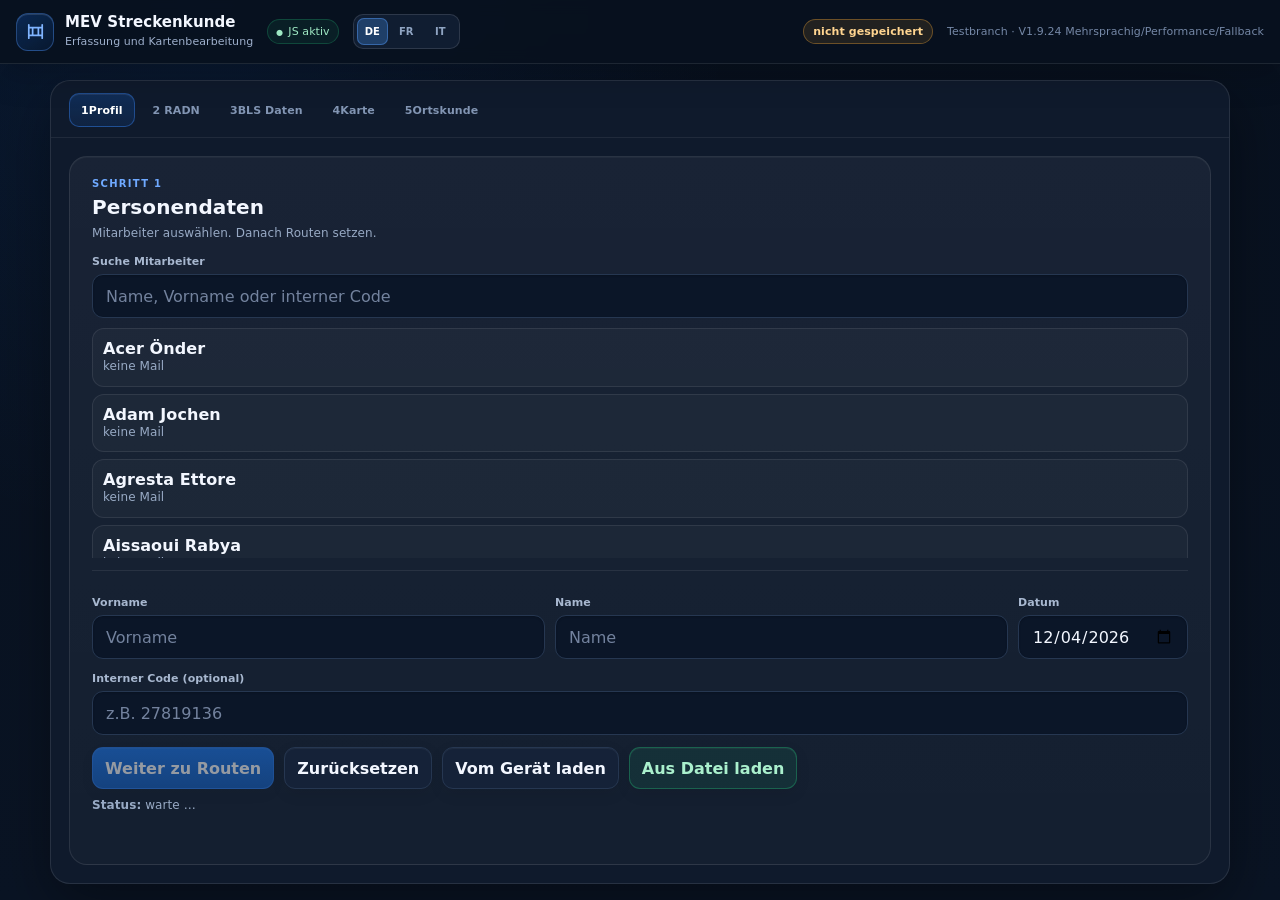
<file: index.html>
<!doctype html>
<html lang="de-CH">
<head>
 <meta charset="utf-8" />
 <meta name="viewport" content="width=device-width, initial-scale=1, viewport-fit=cover, user-scalable=no" />
 <title>MEV Streckenkunde · V1.9.24</title>
 <meta name="apple-mobile-web-app-capable" content="yes" />
 <meta name="apple-mobile-web-app-status-bar-style" content="default" />
 <meta name="theme-color" content="#08111f" />
 <style>
 :root{
 --bg:#0b1220; --panel:#121a2b; --panel2:#0f1730; --text:#e8eefc; --muted:#9fb0d0;
 --blue:#0070ff; --red:#ff2a2a;
 --shadow: 0 10px 30px rgba(0,0,0,.35);
 }
 *{box-sizing:border-box;}
 html,body{height:100%;}
 body{margin:0; font-family: system-ui, -apple-system, Segoe UI, Roboto, Arial, sans-serif; background:var(--bg); color:var(--text); overflow:hidden;}
 .topbar{position:fixed; left:0; right:0; top:0; z-index:30; height:54px; display:flex; align-items:center; gap:10px;
 padding:10px 12px; border-bottom:1px solid rgba(255,255,255,.08); background: rgba(11,18,32,.85); backdrop-filter: blur(8px);
 }
 .brand{font-weight:750;}
 .build{margin-left:auto; font-size:12px; color:var(--muted);}
 .hidden{display:none !important;}
 .filePick{position:fixed; left:-10000px; top:0; width:1px; height:1px; opacity:0;}
 /* Bottom sheet */
 .sheet{position:fixed; left:0; right:0; bottom:0; z-index:20; background:rgba(18,26,43,.96);
 border-top:1px solid rgba(255,255,255,.10); border-radius: 18px 18px 0 0; box-shadow: var(--shadow);
 height: min(74vh, 680px); display:flex; flex-direction:column;
 }
 .grab{width:48px; height:5px; border-radius:999px; background: rgba(255,255,255,.18); margin: 6px auto 0;}
 .sheetHeader{padding:10px 12px 8px; display:flex; align-items:center; gap:10px;}
 .steps{display:flex; gap:8px; flex-wrap:wrap;}
 .step{font-size:12px; padding:6px 10px; border-radius:999px; border:1px solid rgba(255,255,255,.14); color:var(--muted);}
 .step.active{color:var(--text); border-color: rgba(0,112,255,.55); background: rgba(0,112,255,.12);}
 .dirty{margin-left:auto; font-size:12px; color:var(--muted);}
 .sheetBody{padding:10px 12px 12px; overflow:auto; flex:1 1 auto;}
 .card{border:1px solid rgba(255,255,255,.12); background: rgba(255,255,255,.04); border-radius:14px; padding:12px;}
 .hint{font-size:12px; color:var(--muted); line-height:1.35;}
 label{display:block; font-size:12px; color:var(--muted); margin:10px 0 6px;}
 input, select{width:100%; height:40px; border-radius:12px; border:1px solid rgba(255,255,255,.14); background:var(--panel2); color:var(--text); padding:0 12px; outline:none;}
 input::placeholder{color: rgba(159,176,208,.7);} 
 .row3{display:grid; grid-template-columns: minmax(30ch, 45ch) minmax(30ch, 45ch) 140px; gap:10px;}
 @media (max-width: 520px){ .row3{grid-template-columns:1fr;} }
 .btn{height:42px; padding:0 12px; border-radius:12px; border:1px solid rgba(255,255,255,.16); background: rgba(255,255,255,.06);
 color:var(--text); font-weight:700; cursor:pointer;}
 .btn.primary{border-color: rgba(0,112,255,.65); background: rgba(0,112,255,.16);} 
 .btn:disabled{opacity:.55; cursor:not-allowed;}
 .btn.danger{border-color: rgba(255,77,77,.8); background: rgba(255,0,0,.12); color:#ffb3b3;}
 .btn.success{border-color: rgba(0,200,120,.65); background: rgba(0,200,120,.12);} 
 /* NEW: green send button styling */
 .btn.send{border-color: rgba(0,200,120,.65); background: rgba(0,200,120,.16); color:#b6ffd9;}
 .list{display:grid; gap:8px; margin-top:10px;}
 .item{display:flex; gap:10px; padding:10px; border-radius:14px; border:1px solid rgba(255,255,255,.12); background: rgba(255,255,255,.04); cursor:pointer; align-items:flex-start;}
 .no{display:none;width:0;margin:0;padding:0;} 
 .desc{flex:1 1 auto;}
 .badge{font-size:12px; font-weight:900; padding:4px 10px; border-radius:999px; border:1px solid rgba(255,255,255,.14); white-space:nowrap;}
 .badge.k{color: var(--blue); border-color: rgba(0,112,255,.45); background: rgba(0,112,255,.10);} 
 .badge.a{color: var(--red); border-color: rgba(255,42,42,.45); background: rgba(255,42,42,.10);} 
 .badge.n{color: rgba(255,255,255,.65); border-color: rgba(255,255,255,.14); background: rgba(255,255,255,.04);} 
 .segItem{display:flex; gap:10px; align-items:flex-start; padding:10px; border-radius:12px; border:1px solid rgba(255,255,255,.12); background: rgba(255,255,255,.04); margin-top:8px;}
 /* Sticky top row inside scroll area */
 .cardTop{position:sticky; top:0; z-index:6; padding:10px 0 8px;
 background: linear-gradient(to bottom, rgba(18,26,43,.96) 70%, rgba(18,26,43,0));
 }
 .toggleRow{display:flex; gap:10px; flex-wrap:wrap; align-items:center;}
 .toggle{height:38px; padding:0 12px; border-radius:999px; border:1px solid rgba(255,255,255,.16); background: rgba(255,255,255,.06); color:var(--text); font-weight:900; cursor:pointer; font-size:12px;}
 .toggle.active{outline:2px solid rgba(0,112,255,.55);} 
 /* Map */
 .mapWrap{position:fixed; inset:54px 0 0 0; background:#fff;}
 #mapHost{position:absolute; inset:0; overflow:hidden;}
 #mapHost svg{width:100%; height:100%; display:block; touch-action:none;}
 .mapBar{position:fixed; left:10px; right:10px; top:64px; z-index:40; display:flex; gap:10px; flex-wrap:wrap;
 padding:10px; border-radius:14px; border:1px solid rgba(255,255,255,.16); background: rgba(18,26,43,.92); backdrop-filter: blur(8px);
 }
 .pillBtn{height:40px; padding:0 12px; border-radius:999px; border:1px solid rgba(255,255,255,.16); background: rgba(255,255,255,.06);
 color:var(--text); font-weight:900; cursor:pointer; font-size:12px;}
 .pillBtn.active{outline:2px solid rgba(0,112,255,.55);} 
 .toast{position:fixed; left:50%; bottom: calc(min(74vh,680px) + 10px); transform:translateX(-50%);
 background: rgba(18,26,43,.98); border: 1px solid rgba(255,255,255,.16);
 padding: 10px 12px; border-radius: 12px; font-size: 13px; color: var(--text);
 max-width: min(860px, 92vw); display:none; z-index:50;}
 .toast.show{display:block;}
 .item.suggest{outline:2px solid rgba(0, 200, 120, .55);} 
 .badge.sug{color: rgba(0,200,120,.95); border-color: rgba(0,200,120,.55); background: rgba(0,200,120,.12);} 
 .item.ortOn{background: rgba(0,200,120,.10);} 
 .item.noMap{border-style:dashed;} .item.noMap .routeMeta{color:#d5a84b;}
 .groupHead{display:flex; gap:10px; align-items:center; padding:10px; border-radius:12px; border:1px solid rgba(255,255,255,.12); background: rgba(255,255,255,.03);} 
 .groupTitle{font-weight:900;} 
 .groupMeta{font-size:12px; color:var(--muted);} 
 .miniBtn{height:34px; padding:0 10px; border-radius:999px; border:1px solid rgba(255,255,255,.16); background: rgba(255,255,255,.06); color:var(--text); font-weight:900; cursor:pointer; font-size:12px;}
 
  /* RADN Status-Buttons */
  .toggle.status{border-color: rgba(255,255,255,.16);}
  .toggle.status.k{border-color: rgba(0,112,255,.65); background: rgba(0,112,255,.14);}
  .toggle.status.a{border-color: rgba(255,42,42,.55); background: rgba(255,42,42,.10);}
  .toggle.status.u{border-color: rgba(255,255,255,.16); background: rgba(255,255,255,.06);}
 .mapSelect{height:40px; min-width:190px; max-width:min(330px,72vw); border-radius:999px; border:1px solid rgba(255,255,255,.16); background:rgba(15,23,48,.96); color:var(--text); padding:0 34px 0 12px; font-weight:800;}


/* =========================================================
   V1.9.20 · offizieller RADN-Katalog und Mehrfachzuordnung
   Keine Änderung an Datenmodell oder Fachlogik.
   ========================================================= */
:root{
 --bg:#08111f;
 --panel:#101b2d;
 --panel2:#0b1628;
 --panel3:#16243a;
 --text:#f3f7ff;
 --muted:#9eb0cc;
 --line:#263751;
 --lineStrong:#365071;
 --blue:#1677ff;
 --blueSoft:rgba(22,119,255,.14);
 --red:#f04452;
 --redSoft:rgba(240,68,82,.13);
 --green:#22b573;
 --radius:16px;
 --shadow:0 20px 60px rgba(0,0,0,.38);
}
body{
 background:
  radial-gradient(circle at 15% 0%, rgba(22,119,255,.09), transparent 34rem),
  linear-gradient(180deg,#08111f 0%,#0a1424 100%);
 letter-spacing:.005em;
}
button,input,select{font:inherit;}
button{touch-action:manipulation;}
button:focus-visible,input:focus-visible,select:focus-visible{
 outline:3px solid rgba(79,151,255,.42);
 outline-offset:2px;
}
.topbar{
 height:64px;
 padding:8px 16px;
 gap:14px;
 border-bottom:1px solid rgba(255,255,255,.09);
 background:rgba(8,17,31,.90);
 box-shadow:0 10px 35px rgba(0,0,0,.18);
}
.brandBlock{display:flex;align-items:center;gap:11px;min-width:0;}
.brandMark{
 width:38px;height:38px;display:grid;place-items:center;flex:0 0 auto;
 border-radius:12px;border:1px solid rgba(88,155,255,.34);
 background:linear-gradient(145deg,rgba(22,119,255,.24),rgba(22,119,255,.07));
 box-shadow:inset 0 1px 0 rgba(255,255,255,.12);
}
.brandMark svg{width:23px;height:23px;fill:none;stroke:#7fb4ff;stroke-width:1.8;stroke-linecap:round;stroke-linejoin:round;}
.brand{font-size:15px;font-weight:820;line-height:1.05;white-space:nowrap;}
.brandSub{font-size:11px;color:var(--muted);margin-top:4px;white-space:nowrap;}
.bootMark{
 font-size:11px;color:#9ee8c3;border:1px solid rgba(34,181,115,.28);
 background:rgba(34,181,115,.09);padding:5px 8px;border-radius:999px;
}
.bootMark::before{content:'●';font-size:8px;margin-right:5px;}
.build{margin-left:0;font-size:11px;color:#7588a7;white-space:nowrap;}
.dirty{
 margin-left:auto;font-size:11px;font-weight:750;color:#ffd590;
 border:1px solid rgba(245,169,55,.35);background:rgba(245,169,55,.11);
 padding:5px 9px;border-radius:999px;white-space:nowrap;
}
.dirty:empty{display:none;}
.sheet{
 background:rgba(16,27,45,.97);
 border:1px solid rgba(255,255,255,.1);
 box-shadow:var(--shadow);
}
.grab{background:rgba(255,255,255,.2);}
.sheetHeader{padding:12px 14px 9px;border-bottom:1px solid rgba(255,255,255,.07);}
.steps{gap:6px;flex-wrap:nowrap;width:100%;overflow:auto;scrollbar-width:none;}
.steps::-webkit-scrollbar{display:none;}
.step{
 flex:0 0 auto;min-height:34px;display:flex;align-items:center;
 font-size:11px;font-weight:750;padding:7px 11px;border-radius:10px;
 border:1px solid transparent;color:#8295b3;background:transparent;
 transition:background .16s ease,border-color .16s ease,color .16s ease;
}
.step.active{
 color:#fff;border-color:rgba(55,130,238,.42);
 background:linear-gradient(180deg,rgba(22,119,255,.20),rgba(22,119,255,.10));
 box-shadow:inset 0 1px 0 rgba(255,255,255,.07);
}
.sheetBody{padding:14px;}
.card{
 border:1px solid rgba(255,255,255,.09);
 background:linear-gradient(180deg,rgba(255,255,255,.045),rgba(255,255,255,.025));
 border-radius:18px;padding:18px;
 box-shadow:inset 0 1px 0 rgba(255,255,255,.035);
}
.sectionEyebrow,.toolEyebrow{
 font-size:10px;line-height:1;text-transform:uppercase;letter-spacing:.13em;
 color:#6fa9ff;font-weight:850;margin-bottom:7px;
}
.sectionTitle{font-size:20px;line-height:1.15;font-weight:820;margin-bottom:6px;}
.sectionTitle span{font-size:12px;font-weight:650;color:var(--muted);margin-left:6px;}
.hint{font-size:12px;color:#98aac5;line-height:1.45;}
label{font-size:11px;font-weight:750;color:#a8b8d0;margin:13px 0 6px;}
input,select{
 height:44px;border-radius:11px;border:1px solid var(--line);
 background:#0b1628;color:var(--text);padding:0 13px;
 box-shadow:inset 0 1px 2px rgba(0,0,0,.18);
 transition:border-color .16s ease,box-shadow .16s ease,background .16s ease;
}
input:hover,select:hover{border-color:var(--lineStrong);}
input:focus,select:focus{border-color:#3a83ea;box-shadow:0 0 0 3px rgba(22,119,255,.12);}
.btn,.toggle,.pillBtn,.miniBtn,.iconBtn{
 border:1px solid var(--line);background:#152238;color:var(--text);
 box-shadow:inset 0 1px 0 rgba(255,255,255,.045),0 5px 15px rgba(0,0,0,.08);
 transition:transform .12s ease,border-color .16s ease,background .16s ease,box-shadow .16s ease;
}
.btn:hover,.toggle:hover,.pillBtn:hover,.miniBtn:hover,.iconBtn:hover{
 border-color:#3b5376;background:#1a2a43;
}
.btn:active,.toggle:active,.pillBtn:active,.miniBtn:active,.iconBtn:active{transform:translateY(1px);}
.btn{height:42px;border-radius:11px;font-weight:750;}
.btn.primary{border-color:rgba(49,130,246,.7);background:linear-gradient(180deg,#1c75e8,#155fc0);color:#fff;}
.btn.send{border-color:rgba(34,181,115,.7);background:linear-gradient(180deg,#1ead70,#188a5b);color:#fff;}
.btn.success{border-color:rgba(34,181,115,.38);background:rgba(34,181,115,.11);color:#aaf0cd;}
.toggle{height:36px;border-radius:10px;font-size:11px;font-weight:780;}
.toggle.active{outline:none;border-color:rgba(65,139,244,.75);background:var(--blueSoft);box-shadow:inset 0 0 0 1px rgba(65,139,244,.18);}
.list{gap:7px;}
.item,.segItem,.groupHead{
 border-color:rgba(255,255,255,.085);background:rgba(255,255,255,.026);
 border-radius:12px;transition:background .15s ease,border-color .15s ease,transform .12s ease;
}
.item:hover,.segItem:hover{background:rgba(255,255,255,.048);border-color:rgba(255,255,255,.14);}
.item:has(.badge.k){border-left:3px solid var(--blue);}
.item:has(.badge.a){border-left:3px solid var(--red);}
.item:has(.badge.n){border-left:3px solid #667894;}
.badge{padding:4px 9px;border-radius:8px;font-size:10px;letter-spacing:.02em;}
.badge.k{color:#8dbdff;border-color:rgba(22,119,255,.36);background:rgba(22,119,255,.11);}
.badge.a{color:#ff9da6;border-color:rgba(240,68,82,.34);background:rgba(240,68,82,.10);}
.cardTop{background:linear-gradient(to bottom,rgba(16,27,45,.98) 72%,rgba(16,27,45,0));}
.mapWrap{inset:64px 0 0 0;background:#f8fbff;}
.mapBar{
 left:14px;right:auto;top:78px;width:370px;max-height:calc(100vh - 94px);overflow:auto;
 display:flex;flex-direction:column;gap:12px;padding:14px;border-radius:18px;
 border:1px solid rgba(255,255,255,.13);background:rgba(12,23,40,.94);
 box-shadow:0 20px 60px rgba(0,0,0,.34);backdrop-filter:blur(16px) saturate(125%);
 scrollbar-width:thin;
}
.mapBarHead{display:flex;align-items:center;gap:10px;padding:2px 2px 1px;}
.toolTitle{font-size:16px;font-weight:820;line-height:1.1;}
.toolSection{display:grid;gap:8px;padding:11px;border:1px solid rgba(255,255,255,.075);border-radius:13px;background:rgba(255,255,255,.025);}
.toolLabel{font-size:11px;font-weight:820;color:#b7c5d9;display:flex;justify-content:space-between;gap:8px;}
.toolLabel span{font-weight:550;color:#7487a5;}
.segmented{display:grid;gap:7px;}
.segmented.two{grid-template-columns:1fr 1fr;}
.statusSegment{grid-template-columns:1fr 1fr 1fr;}
.pillBtn{
 height:40px;padding:0 11px;border-radius:10px;font-size:11px;font-weight:780;white-space:nowrap;
}
.pillBtn.active{outline:none;border-color:#438cf0;background:rgba(22,119,255,.17);box-shadow:inset 0 0 0 1px rgba(79,151,255,.14);}
.pillBtn.wide{width:100%;}
.btnGlyph{font-size:14px;color:#91baff;}
.mapSelect{width:100%;max-width:none;min-width:0;border-radius:10px;height:42px;font-size:12px;}
.iconBtn{
 margin-left:auto;height:34px;border-radius:9px;padding:0 9px;font-size:11px;font-weight:750;
}
.iconBtn:disabled{opacity:.45;}
.statusChoice{display:flex;align-items:center;justify-content:center;gap:6px;padding:0 7px;}
.statusDot{width:8px;height:8px;border-radius:50%;background:#73839d;box-shadow:0 0 0 3px rgba(115,131,157,.12);}
.statusChoice.kundig .statusDot{background:var(--blue);box-shadow:0 0 0 3px rgba(22,119,255,.15);}
.statusChoice.auffrischung .statusDot{background:var(--red);box-shadow:0 0 0 3px rgba(240,68,82,.15);}
.statusChoice.active.kundig{border-color:rgba(22,119,255,.8);background:rgba(22,119,255,.17);}
.statusChoice.active.auffrischung{border-color:rgba(240,68,82,.75);background:rgba(240,68,82,.15);}
.statusChoice.active.unkundig{border-color:#7f91ad;background:rgba(127,145,173,.12);}
.mapNav{display:grid;grid-template-columns:auto 1fr;gap:8px;padding-top:2px;}
.navBack{background:rgba(255,255,255,.035);}
.navNext{border-color:rgba(49,130,246,.75);background:linear-gradient(180deg,#1c75e8,#155fc0);color:#fff;}
.toast{
 bottom:18px;border-radius:11px;border-color:rgba(255,255,255,.13);
 background:rgba(12,23,40,.97);box-shadow:0 16px 45px rgba(0,0,0,.35);
}
@media (min-width:900px){
 .sheet{
  left:50%;right:auto;top:80px;bottom:16px;width:min(1180px,calc(100vw - 32px));height:auto;
  transform:translateX(-50%);border-radius:20px;
 }
 .grab{display:none;}
 .sheetHeader{padding:12px 18px 10px;}
 .sheetBody{padding:18px;}
 .card{min-height:100%;padding:22px;}
 .row3{grid-template-columns:minmax(240px,1fr) minmax(240px,1fr) 170px;}
 #routeList{max-height:calc(100vh - 300px)!important;}
 #empHits{max-height:230px!important;}
 .toast{bottom:22px;}
}
@media (max-width:899px){
 .topbar{height:56px;padding:7px 10px;gap:8px;}
 .brandMark{width:34px;height:34px;border-radius:10px;}
 .brandMark svg{width:20px;height:20px;}
 .brand{font-size:13px;}
 .brandSub{display:none;}
 .bootMark{display:none;}
 .build{font-size:10px;}
 .dirty{font-size:10px;padding:4px 7px;}
 .mapWrap{inset:56px 0 0 0;}
 .sheet{height:min(78vh,720px);}
 .mapBar{
  left:8px;right:8px;top:64px;width:auto;max-height:48vh;padding:10px;gap:8px;border-radius:15px;
 }
 .mapBarHead{display:none;}
 .toolSection{padding:8px;gap:6px;}
 .toolLabel{font-size:10px;}
 .pillBtn{height:38px;font-size:10px;}
 .statusSegment{grid-template-columns:repeat(3,1fr);}
 .mapNav{position:sticky;bottom:-10px;margin:0 -10px -10px;padding:10px;background:rgba(12,23,40,.98);}
 .sectionTitle{font-size:18px;}
 .card{padding:14px;}
 .toast{bottom:calc(min(78vh,720px) + 9px);}
}
@media (max-width:560px){
 .build{display:none;}
 .brandBlock{gap:8px;}
 .sheetHeader{padding-left:10px;padding-right:10px;}
 .sheetBody{padding:10px;}
 .segmented.two{grid-template-columns:1fr;}
 .statusSegment{grid-template-columns:1fr;}
 .mapBar{max-height:58vh;}
 .toolLabel span{display:none;}
 .row3{grid-template-columns:1fr;}
}


/* V1.9.21: mobile Kartenwerkzeuge als einklappbares Bottom-Dock */
.mobileToolSummary,.mobileToolsToggle{display:none;}
.mapBarTitleBlock{min-width:0;}
@media (max-width:560px){
 .mapWrap{inset:56px 0 0 0;}
 .mapBar{
  top:auto;bottom:calc(8px + env(safe-area-inset-bottom));left:8px;right:8px;width:auto;
  max-height:min(72dvh,620px);padding:10px;gap:8px;overflow:auto;
  border-radius:18px;transition:max-height .22s ease,transform .22s ease,box-shadow .22s ease;
  overscroll-behavior:contain;
 }
 .mapBarHead{
  display:flex;position:sticky;top:-10px;z-index:6;margin:-10px -10px 0;padding:10px;
  border-bottom:1px solid rgba(255,255,255,.08);border-radius:18px 18px 12px 12px;
  background:rgba(12,23,40,.985);backdrop-filter:blur(16px) saturate(125%);
 }
 .mapBarTitleBlock{flex:1 1 auto;min-width:0;}
 .mapBarHead .toolEyebrow{font-size:9px;}
 .mapBarHead .toolTitle{font-size:13px;white-space:nowrap;overflow:hidden;text-overflow:ellipsis;}
 .mobileToolSummary{display:block;margin-top:2px;color:#91a6c6;font-size:10px;white-space:nowrap;overflow:hidden;text-overflow:ellipsis;}
 .mobileToolsToggle{display:inline-flex;align-items:center;justify-content:center;flex:0 0 auto;}
 .mobileToolsToggle span{display:none;}
 #undoMap span{display:none;}
 .mapBar.collapsed{max-height:64px;overflow:hidden;padding:0 10px;box-shadow:0 12px 34px rgba(0,0,0,.34);}
 .mapBar.collapsed .mapBarHead{position:static;margin:0 -10px;padding:9px 10px;border-bottom:0;border-radius:17px;background:rgba(12,23,40,.97);}
 .mapBar.collapsed .toolSection,.mapBar.collapsed .mapNav{display:none;}
 .mapBar.collapsed .toolEyebrow{display:none;}
 .mapBar.collapsed .toolTitle{font-size:12px;}
 .mapBar.collapsed #undoMap{display:none;}
 .mapBar.collapsed .mobileToolsToggle{border-color:rgba(65,139,244,.58);background:rgba(22,119,255,.14);}
 .mapBar:not(.collapsed) .mobileToolsToggle{transform:rotate(180deg);}
 .mapBar .toolSection{padding:8px;gap:6px;}
 .mapBar .segmented.two{grid-template-columns:1fr 1fr;}
 .mapBar .statusSegment{grid-template-columns:repeat(3,1fr);}
 .mapBar .pillBtn{height:40px;font-size:10px;}
 .mapBar .mapNav{position:sticky;bottom:-10px;margin:0 -10px -10px;padding:10px calc(10px + env(safe-area-inset-right)) calc(10px + env(safe-area-inset-bottom)) calc(10px + env(safe-area-inset-left));background:rgba(12,23,40,.985);}
 .toast{top:66px;bottom:auto;max-width:calc(100vw - 20px);}
}
@media (max-width:390px){
 .mapBar .statusChoice{padding:0 4px;gap:4px;}
 .mapBar .statusDot{width:7px;height:7px;}
 .mapBar .pillBtn{font-size:9px;}
}


/* V1.9.22: manuelle Umschaltung Handy-/Tablet-Ansicht */
.viewModeToggle{
 display:inline-flex;align-items:center;justify-content:center;gap:6px;
 height:34px;padding:0 9px;border-radius:10px;border:1px solid rgba(255,255,255,.13);
 background:#142238;color:#dce8fb;font-size:11px;font-weight:780;white-space:nowrap;
 box-shadow:inset 0 1px 0 rgba(255,255,255,.045);cursor:pointer;
}
.viewModeToggle:hover{border-color:#3b5376;background:#1a2a43;}
.viewModeIcon{font-size:14px;line-height:1;}
@media (min-width:900px){.viewModeToggle{display:none;}}
@media (max-width:430px){
 .viewModeToggle{width:34px;padding:0;flex:0 0 34px;}
 .viewModeText{display:none;}
 .topbar{gap:6px;}
 .brandBlock{min-width:0;}
 .brand{font-size:12px;}
}

/* Handy-Ansicht: kompaktes, einklappbares Bottom-Dock – auch auf Tablets erzwingbar */
body.ui-phone .mapBar{
 top:auto!important;bottom:calc(8px + env(safe-area-inset-bottom))!important;
 left:8px!important;right:8px!important;width:auto!important;
 max-height:min(72dvh,620px)!important;padding:10px!important;gap:8px!important;overflow:auto!important;
 border-radius:18px!important;transition:max-height .22s ease,transform .22s ease,box-shadow .22s ease!important;
 overscroll-behavior:contain;
}
body.ui-phone .mapBarHead{
 display:flex!important;position:sticky!important;top:-10px!important;z-index:6!important;
 margin:-10px -10px 0!important;padding:10px!important;
 border-bottom:1px solid rgba(255,255,255,.08)!important;border-radius:18px 18px 12px 12px!important;
 background:rgba(12,23,40,.985)!important;backdrop-filter:blur(16px) saturate(125%);
}
body.ui-phone .mapBarTitleBlock{flex:1 1 auto;min-width:0;}
body.ui-phone .mapBarHead .toolEyebrow{font-size:9px;}
body.ui-phone .mapBarHead .toolTitle{font-size:13px;white-space:nowrap;overflow:hidden;text-overflow:ellipsis;}
body.ui-phone .mobileToolSummary{display:block!important;margin-top:2px;color:#91a6c6;font-size:10px;white-space:nowrap;overflow:hidden;text-overflow:ellipsis;}
body.ui-phone .mobileToolsToggle{display:inline-flex!important;align-items:center;justify-content:center;flex:0 0 auto;}
body.ui-phone .mobileToolsToggle span,body.ui-phone #undoMap span{display:none;}
body.ui-phone .mapBar.collapsed{max-height:64px!important;overflow:hidden!important;padding:0 10px!important;box-shadow:0 12px 34px rgba(0,0,0,.34)!important;}
body.ui-phone .mapBar.collapsed .mapBarHead{position:static!important;margin:0 -10px!important;padding:9px 10px!important;border-bottom:0!important;border-radius:17px!important;background:rgba(12,23,40,.97)!important;}
body.ui-phone .mapBar.collapsed .toolSection,body.ui-phone .mapBar.collapsed .mapNav{display:none!important;}
body.ui-phone .mapBar.collapsed .toolEyebrow,body.ui-phone .mapBar.collapsed #undoMap{display:none!important;}
body.ui-phone .mapBar.collapsed .toolTitle{font-size:12px;}
body.ui-phone .mapBar.collapsed .mobileToolsToggle{border-color:rgba(65,139,244,.58);background:rgba(22,119,255,.14);}
body.ui-phone .mapBar:not(.collapsed) .mobileToolsToggle{transform:rotate(180deg);}
body.ui-phone .mapBar .toolSection{padding:8px;gap:6px;}
body.ui-phone .mapBar .segmented.two{grid-template-columns:1fr 1fr!important;}
body.ui-phone .mapBar .statusSegment{grid-template-columns:repeat(3,1fr)!important;}
body.ui-phone .mapBar .pillBtn{height:40px;font-size:10px;}
body.ui-phone .mapBar .mapNav{
 position:sticky!important;bottom:-10px!important;margin:0 -10px -10px!important;
 padding:10px calc(10px + env(safe-area-inset-right)) calc(10px + env(safe-area-inset-bottom)) calc(10px + env(safe-area-inset-left))!important;
 background:rgba(12,23,40,.985)!important;
}
body.ui-phone .toast{top:66px;bottom:auto;max-width:calc(100vw - 20px);}

/* Tablet-Ansicht: kompakte Werkzeugfläche oben – auch auf einem Handy testbar */
body.ui-tablet .mapBar{
 left:8px!important;right:8px!important;top:64px!important;bottom:auto!important;width:auto!important;
 max-height:48vh!important;padding:10px!important;gap:8px!important;overflow:auto!important;border-radius:15px!important;
}
body.ui-tablet .mapBarHead{display:none!important;}
body.ui-tablet .mobileToolSummary,body.ui-tablet .mobileToolsToggle{display:none!important;}
body.ui-tablet .mapBar.collapsed{max-height:48vh!important;overflow:auto!important;padding:10px!important;}
body.ui-tablet .mapBar.collapsed .toolSection{display:grid!important;}
body.ui-tablet .mapBar.collapsed .mapNav{display:grid!important;}
body.ui-tablet .mapBar .toolSection{padding:8px;gap:6px;}
body.ui-tablet .mapBar .segmented.two{grid-template-columns:1fr 1fr!important;}
body.ui-tablet .mapBar .statusSegment{grid-template-columns:repeat(3,1fr)!important;}
body.ui-tablet .mapBar .pillBtn{height:38px;font-size:10px;}
body.ui-tablet .mapBar .mapNav{
 position:sticky!important;bottom:-10px!important;margin:0 -10px -10px!important;padding:10px!important;
 background:rgba(12,23,40,.98)!important;
}
body.ui-tablet .toast{top:auto;bottom:18px;}


/* V1.9.24: Sprache und Performance */
.langSwitch{display:inline-flex;gap:3px;padding:3px;border:1px solid rgba(255,255,255,.12);border-radius:10px;background:#101d31;}
.langBtn{height:27px;min-width:31px;padding:0 7px;border:0;border-radius:7px;background:transparent;color:#8fa4c2;font-size:10px;font-weight:850;cursor:pointer;}
.langBtn.active{background:#1f3f68;color:#fff;box-shadow:inset 0 0 0 1px rgba(86,158,255,.42);}
.mapWrap{contain:layout paint size;}
#mapHost{contain:strict;}
#mapHost svg{transform:translateZ(0);}
body.map-active .topbar,body.map-active .mapBar{backdrop-filter:none!important;-webkit-backdrop-filter:none!important;}
body.map-active .topbar{background:#08111f;}
body.map-active .mapBar{background:#101b2d;}
body.map-panning #mapHost svg{shape-rendering:optimizeSpeed;text-rendering:optimizeSpeed;}
@media(max-width:560px){.langSwitch{gap:1px;padding:2px}.langBtn{min-width:27px;padding:0 5px}.topbar{padding-left:8px;padding-right:8px}}
@media(max-width:390px){.langBtn{min-width:24px;padding:0 3px;font-size:9px}.dirty{display:none!important}}

</style>
</head>
<body>
 <div class="topbar">
  <div class="brandBlock">
   <div class="brandMark" aria-hidden="true">
    <svg viewBox="0 0 24 24" role="img"><path d="M5 19V5m14 14V5M5 8h14M5 16h14M9 8v8m6-8v8"/></svg>
   </div>
   <div><div class="brand">MEV Streckenkunde</div><div class="brandSub" data-i18n="brand_sub">Erfassung und Kartenbearbeitung</div></div>
  </div>
  <div id="bootMark" class="bootMark" data-i18n="js_active">JS aktiv</div>
  <button class="viewModeToggle" id="viewModeToggle" type="button" title="Zwischen Handy- und Tablet-Ansicht wechseln" aria-label="Ansicht wechseln"><span class="viewModeIcon" id="viewModeIcon">📱</span><span class="viewModeText" id="viewModeText">Handy</span></button>
  <div class="langSwitch" id="langSwitch" role="group" aria-label="Sprache">
   <button type="button" class="langBtn active" data-lang="de">DE</button>
   <button type="button" class="langBtn" data-lang="fr">FR</button>
   <button type="button" class="langBtn" data-lang="it">IT</button>
  </div>
  <div class="dirty" id="dirty"></div>
  <div class="build">Testbranch · V1.9.24 Mehrsprachig/Performance/Fallback</div>
 </div>
 <!-- Step 4: Map view -->
 <div class="mapWrap hidden" id="viewMap">
 <div id="mapHost"><div style="padding:12px; color:#111;"><b>SVG noch nicht geladen.</b></div></div>
 </div>
 <div class="mapBar hidden" id="mapBar">
  <div class="mapBarHead" id="mapBarHead">
   <div class="mapBarTitleBlock"><div class="toolEyebrow" data-i18n="map_tools">Kartenwerkzeuge</div><div class="toolTitle" data-i18n="edit_stations">Stationen bearbeiten</div><div class="mobileToolSummary" id="mobileToolSummary">Verschieben · Kundig</div></div>
   <button class="iconBtn mobileToolsToggle" id="toggleMapTools" type="button" aria-expanded="true" title="Kartenwerkzeuge ein- oder ausklappen">⌄ <span data-i18n="collapse">Einklappen</span></button>
   <button class="iconBtn" id="undoMap" type="button" disabled title="Letzte Kartenänderung rückgängig">↶ <span data-i18n="undo">Rückgängig</span></button>
  </div>
  <div class="toolSection">
   <div class="toolLabel" data-i18n="mode">Modus</div>
   <div class="segmented two">
    <button class="pillBtn active" id="modePan" type="button"><span class="btnGlyph">✥</span> <span data-i18n="pan">Verschieben</span></button>
    <button class="pillBtn" id="modeEdit" type="button"><span class="btnGlyph">⌁</span> <span data-i18n="mark_section">Abschnitt markieren</span></button>
   </div>
  </div>
  <div class="toolSection">
   <div class="toolLabel"><span data-i18n="radn_line">RADN-Linie</span> <span data-i18n="optional_swipe">optional beim Wischen</span></div>
   <div class="hint" id="mapRadnMeta" style="margin:-2px 0 7px;"></div>
   <select id="linePick" class="mapSelect" aria-label="RADN-Linie auswählen"><option value="">Linie wählen …</option></select>
   <button class="pillBtn wide" id="markLineStations" type="button" data-i18n="mark_all_line">Alle Stationen dieser Linie markieren</button>
  </div>
  <div class="toolSection">
   <div class="toolLabel" data-i18n="status">Status</div>
   <div class="segmented statusSegment">
    <button class="pillBtn statusChoice kundig active" data-pick="kundig" id="pickK" type="button"><span class="statusDot"></span><span data-i18n="status_known">Kundig</span></button>
    <button class="pillBtn statusChoice auffrischung" data-pick="auffrischung" id="pickA" type="button"><span class="statusDot"></span><span data-i18n="status_refresh">Auffrischung</span></button>
    <button class="pillBtn statusChoice unkundig" data-pick="unkundig" id="pickN" type="button"><span class="statusDot"></span><span data-i18n="status_unknown">Unkundig</span></button>
   </div>
  </div>
  <div class="mapNav">
   <button class="pillBtn navBack" id="backFromMap" type="button">← <span data-i18n="back">Zurück</span></button>
   <button class="pillBtn navNext" id="toOrtskunde" type="button"><span data-i18n="continue_local">Weiter zur Ortskunde</span> →</button>
  </div>
 </div>
 <!-- Sheet -->
 <div class="sheet" id="sheet">
 <div class="grab"></div>
 <div class="sheetHeader">
 <div class="steps">
 <span class="step active" id="s1">1 <span data-i18n="profile">Profil</span></span>
 <span class="step" id="s2">2 RADN</span>
 <span class="step" id="s3">3 <span data-i18n="bls_data">BLS Daten</span></span>
 <span class="step" id="s4">4 <span data-i18n="map">Karte</span></span>
 <span class="step" id="s5">5 <span data-i18n="local_knowledge">Ortskunde</span></span>
 </div>
 </div>
 <div class="sheetBody">
 <!-- Step 1 -->
 <div class="card" id="p1">
 <div class="sectionEyebrow"><span data-i18n="step">Schritt</span> 1</div><div class="sectionTitle" data-i18n="personal_data">Personendaten</div>
 <div class="hint" data-i18n="select_employee_hint">Mitarbeiter auswählen. Danach Routen setzen.</div>
 <label data-i18n="search_employee">Suche Mitarbeiter</label>
 <input id="empSearch" placeholder="Name, Vorname oder interner Code" data-i18n-placeholder="employee_placeholder" />
 <div id="empHits" class="list" style="max-height:180px; overflow:auto;"></div>
 <div style="height:1px; background: rgba(255,255,255,.08); margin:12px 0;"></div>
 <div class="row3">
 <div><label data-i18n="first_name">Vorname</label><input id="vorname" placeholder="Vorname" data-i18n-placeholder="first_name" /></div>
 <div><label data-i18n="last_name">Name</label><input id="nachname" placeholder="Name" data-i18n-placeholder="last_name" /></div>
 <div><label data-i18n="date">Datum</label><input id="datum" type="date" /></div>
 </div>
 <label data-i18n="internal_code">Interner Code (optional)</label>
 <input id="pnr" inputmode="numeric" pattern="[0-9]*" placeholder="z.B. 27819136" data-i18n-placeholder="code_example" />
 <div class="toggleRow" style="margin-top:12px;">
 <button class="btn primary" id="toRoutes" type="button" disabled data-i18n="continue_routes">Weiter zu Routen</button>
 <button class="btn" id="resetPerson" type="button" data-i18n="reset">Zurücksetzen</button>
 <button class="btn" id="loadLocalTop" type="button" data-i18n="load_device">Vom Gerät laden</button>
 <button class="btn success" id="loadFileTop" type="button" data-i18n="load_file">Aus Datei laden</button>
 <input id="importFileTop" type="file" accept="application/json,.json" style="position:absolute;top:-9999px;left:-9999px;width:0;height:0;opacity:0;overflow:hidden;border:none;">
 </div>
 <div class="hint" id="auto" style="margin-top:8px;"><b>Status:</b> warte …</div>
 <div class="hint" id="loadHint" style="margin-top:6px;"></div>
 </div>
 <!-- Step 2 -->
 <div class="card hidden" id="p2">
 <div class="sectionEyebrow"><span data-i18n="step">Schritt</span> 2</div><div class="sectionTitle"><span data-i18n="radn_routes">RADN-Strecken</span> <span>101–791</span></div>
 <div class="hint" data-i18n="radn_hint">Status wählen und im Modus «Markieren» Route anklicken</div>
 <div class="hint" id="radnMeta" style="margin-top:5px;"></div>
 <div class="cardTop">
 <div class="toggleRow">
 <span class="hint" style="margin:0;" data-i18n="edit_bls">BLS Teilstrecken bearbeiten?</span>
 <button class="toggle active" id="blsNo" type="button" data-i18n="no">Nein</button>
 <button class="toggle" id="blsYes" type="button" data-i18n="yes">Ja</button>
 <span class="hint" style="margin:0;">RADN</span>
 <button class="toggle active" id="radnScroll" type="button" data-i18n="scroll">Scrollen</button>
 <button class="toggle" id="radnMark" type="button" data-i18n="mark">Markieren</button>
 <span class="hint" style="margin:0;">Status</span>
 <button class="toggle status k active" id="radnPickK" type="button" data-i18n="status_known_lc">kundig</button>
 <button class="toggle status a" id="radnPickA" type="button" data-i18n="status_refresh_lc">auffrischung</button>
 <button class="toggle status u" id="radnPickU" type="button" data-i18n="status_unknown_lc">unkundig</button>
 <span style="flex:1 1 auto"></span>
 <button class="btn" id="backToPerson" type="button" data-i18n="back">Zurück</button>
 <button class="btn primary" id="nextFromRoutes" type="button" data-i18n="continue">Weiter</button>
 </div>
 </div>
 <div id="routeList" class="list" style="max-height:360px; overflow:auto;"></div>
 </div>
 <!-- Step 3 -->
 <div class="card hidden" id="p3">
 <div class="sectionEyebrow"><span data-i18n="step">Schritt</span> 3</div><div class="sectionTitle" data-i18n="bls_segments">BLS-Teilstrecken</div>
 <div class="hint" data-i18n="bls_hint">BLS Daten (nur gewählte RADN-Routen). Tippen toggelt kundig/unkundig (Standard = unkundig).</div>
 <div class="toggleRow" style="margin-top:10px;">
 <button class="toggle active" id="blsFilterAll" type="button" data-i18n="all">Alle</button>
 <button class="toggle" id="blsFilterUnkundig" type="button" data-i18n="only_unknown">Nur unkundig</button>
 <span style="flex:1 1 auto"></span>
 <span class="hint" id="blsStats" style="margin:0;"></span>
 </div>
 <div class="cardTop">
 <div class="toggleRow">
 <span class="hint" style="margin:0;" data-i18n="tap_segment_false">Tippen auf Teilstrecke = false</span>
 <span style="flex:1 1 auto"></span>
 <button class="btn" id="backToRoutes" type="button" data-i18n="back">Zurück</button>
 <button class="btn primary" id="toMap" type="button" data-i18n="continue_map">Weiter zur Karte</button>
 </div>
 </div>
 <div id="blsList"></div>
 </div>
 <!-- Step 5 -->
 <div class="card hidden" id="p5">
 <div class="sectionEyebrow"><span data-i18n="step">Schritt</span> 5</div><div class="sectionTitle"><span data-i18n="local_knowledge">Ortskunde</span> <span data-i18n="sidings_tanks">Anschlussgleise und Tanklager</span></div>
 <div class="cardTop">
 <div class="toggleRow">
 <span class="hint" style="margin:0;" data-i18n="review_confirm">Prüfen und bestätigen</span>
 <button class="toggle active" id="ortFilterSug" type="button" data-i18n="selection">Auswahl</button>
 <button class="toggle" id="ortFilterAll" type="button" data-i18n="all">Alle</button>
 <span style="flex:1 1 auto"></span>
 <button class="btn" id="backToMap" type="button" data-i18n="back_map">Zurück zur Karte</button>
 <button class="btn" id="saveLocal" type="button" data-i18n="save">Speichern</button>
 <button class="btn" id="loadLocal" type="button" data-i18n="load_device">Vom Gerät laden</button>
 <button class="btn primary" id="export" type="button" data-i18n="export_json">Export (JSON)</button>
 <button class="btn send" id="sendBtn" type="button" data-i18n="send">Senden</button>
 </div>
 </div>
 <div id="ortList"></div>
 <div class="hint" id="summary" style="margin-top:10px;"></div>
 </div>
 </div>
 </div>
 <div class="toast" id="toast"></div>
<script>
(()=> {
 window.addEventListener('error', function(ev){ try{ var m = (ev && ev.message) ? ev.message : t('js_error'); var t=document.getElementById('toast'); if(t){ t.textContent=m; t.classList.add('show'); setTimeout(()=>t.classList.remove('show'), 3500);} }catch(e){} });
 const $ = (id) => document.getElementById(id);
 const I18N_FALLBACK = {"de":{"brand_sub":"Erfassung und Kartenbearbeitung","js_active":"JS aktiv","language":"Sprache","change_view":"Ansicht wechseln","not_saved":"nicht gespeichert","map_tools":"Kartenwerkzeuge","edit_stations":"Stationen bearbeiten","collapse":"Einklappen","undo":"Rückgängig","mode":"Modus","pan":"Verschieben","mark_section":"Abschnitt markieren","radn_line":"RADN-Linie","optional_swipe":"optional beim Wischen","mark_all_line":"Alle Stationen dieser Linie markieren","status":"Status","status_known":"Kundig","status_refresh":"Auffrischung","status_unknown":"Unkundig","back":"Zurück","continue_local":"Weiter zur Ortskunde","profile":"Profil","bls_data":"BLS Daten","map":"Karte","local_knowledge":"Ortskunde","step":"Schritt","personal_data":"Personendaten","select_employee_hint":"Mitarbeiter auswählen. Danach Routen setzen.","search_employee":"Suche Mitarbeiter","employee_placeholder":"Name, Vorname oder interner Code","first_name":"Vorname","last_name":"Name","date":"Datum","internal_code":"Interner Code (optional)","code_example":"z.B. 27819136","continue_routes":"Weiter zu Routen","reset":"Zurücksetzen","load_device":"Vom Gerät laden","load_file":"Aus Datei laden","radn_routes":"RADN-Strecken","radn_hint":"Status wählen und im Modus «Markieren» Route anklicken","edit_bls":"BLS Teilstrecken bearbeiten?","no":"Nein","yes":"Ja","scroll":"Scrollen","mark":"Markieren","status_known_lc":"kundig","status_refresh_lc":"auffrischung","status_unknown_lc":"unkundig","continue":"Weiter","bls_segments":"BLS-Teilstrecken","bls_hint":"BLS Daten (nur gewählte RADN-Routen). Tippen wechselt kundig/unkundig (Standard = unkundig).","all":"Alle","only_unknown":"Nur unkundig","tap_segment_false":"Tippen auf Teilstrecke = unkundig","continue_map":"Weiter zur Karte","sidings_tanks":"Anschlussgleise und Tanklager","review_confirm":"Prüfen und bestätigen","selection":"Auswahl","back_map":"Zurück zur Karte","save":"Speichern","export_json":"Export (JSON)","send":"Senden","ready":"bereit","waiting":"warte …","no_results":"Keine Treffer.","no_mail":"keine Mail","employee_applied":"Mitarbeiter übernommen.","without_label":"(ohne Label)","version":"Version","valid_from":"gültig ab","radn_not_loaded":"RADN-Katalog nicht geladen – Namen aus index.json","route_status":"Route {route}: {status}","choose_line_optional":"Linie wählen (optional) …","station":"Station","stations":"Stationen","selected_radn_routes":"Ausgewählte RADN-Strecken","gauge_normal":"Normalspur","gauge_narrow":"Schmalspur","no_map_data":"Keine Kartendaten","no_route_selected":"Keine Route gewählt.","bls_stats":"BLS: {routes} Routen / {segs} Teilstrecken","known_unknown_counts":"kundig: {known} / unkundig: {unknown}","all_unknown":"alles unkundig","all_known":"alles kundig","show":"anzeigen","tap_toggle":"Tippen wechselt kundig/unkundig","line":"Linie","open_map_tools":"Kartenwerkzeuge öffnen","close_map_tools":"Kartenwerkzeuge einklappen","phone":"Handy","tablet":"Tablet","switch_tablet":"Zur Tablet-Ansicht wechseln","switch_phone":"Zur Handy-Ansicht wechseln","phone_active":"Handy-Ansicht aktiv.","tablet_active":"Tablet-Ansicht aktiv.","saved_device":"Auf Gerät gespeichert.","no_saved_data":"Keine Daten gespeichert.","loaded_device":"Vom Gerät geladen.","load_failed":"Laden fehlgeschlagen.","loaded_file":"Aus Datei geladen.","file_load_failed":"Datei konnte nicht geladen werden.","reset_done":"Zurückgesetzt.","asset_load_failed":"Fehler beim Laden der Assets.","map_load_failed":"Karte konnte nicht geladen werden.","edit_gesture_hint":"Einzeln tippen oder der Strecke entlang vom Start- bis zum Zielbahnhof wischen.","choose_line_first":"Bitte zuerst eine Linie wählen.","map_not_loaded":"Karte ist noch nicht geladen.","nothing_undo":"Nichts zum Rückgängigmachen.","personal_missing":"Personendaten fehlen.","send_error":"Fehler beim Senden.","send_success":"Erfolgreich gesendet.","send_unexpected":"Gesendet, Antwort unerwartet.","send_failed":"Senden fehlgeschlagen.","file_saved":"Datei gespeichert.","share_opened":"Teilen geöffnet.","sending":"Senden …","undone":"{label} rückgängig.","line_marked":"Linie {line}: {count} Stationen {status} markiert","section_marked":"Abschnitt {start} bis {end}: {count} Stationen {status} markiert","release_on_target":"Für einen Abschnitt auf einem Zielbahnhof loslassen.","send_confirm":"Streckenkunde senden?\n\n{person} · {date}\nRADN: {known} kundig, {refresh} Auffrischung, {unknown} unkundig\nManuell markierte Kartenpunkte: {points}","saved_data_found":"Gespeicherte Daten gefunden. <b>Vom Gerät laden</b> antippen.","map_station":"Kartenstation","map_stations":"Kartenstationen","no_map_data_lc":"keine Kartendaten","svg_parse_error":"SVG Parse-Fehler","svg_missing":"Keine SVG gefunden","missing_map_points":" · {count} nicht auf Karte gefunden","line_marked_full":"Linie {line}: {count} Stationen {status} markiert{extra}.","section":"Abschnitt","line_info":" · Linien {lines}","range_marked":"{count} Stationen von {start} bis {end} {status}{lineInfo}.","no_local_knowledge":"Keine Ortskunde aus kundigen Routen.","lines":"Linien","summary_html":"Routen: <b>{known}</b> kundig, <b>{refresh}</b> auffrischung, <b>{unknown}</b> unkundig. · BLS Teilstrecken: <b>{segKnown}</b> kundig, <b>{segUnknown}</b> unkundig. · Ortskunde: <b>{ortKnown}</b> kundig, <b>{ortUnknown}</b> unkundig.","invalid_file":"Ungültige Datei","js_error":"JS-Fehler"},"fr":{"brand_sub":"Saisie et traitement de la carte","js_active":"JS actif","language":"Langue","change_view":"Changer de vue","not_saved":"non enregistré","map_tools":"Outils cartographiques","edit_stations":"Modifier les gares","collapse":"Réduire","undo":"Annuler","mode":"Mode","pan":"Déplacer","mark_section":"Marquer un tronçon","radn_line":"Ligne RADN","optional_swipe":"facultatif lors du glissement","mark_all_line":"Marquer toutes les gares de cette ligne","status":"Statut","status_known":"Connu","status_refresh":"À rafraîchir","status_unknown":"Inconnu","back":"Retour","continue_local":"Continuer vers la connaissance locale","profile":"Profil","bls_data":"Données BLS","map":"Carte","local_knowledge":"Connaissance locale","step":"Étape","personal_data":"Données personnelles","select_employee_hint":"Sélectionner une personne, puis définir les lignes.","search_employee":"Rechercher une personne","employee_placeholder":"Nom, prénom ou code interne","first_name":"Prénom","last_name":"Nom","date":"Date","internal_code":"Code interne (facultatif)","code_example":"p. ex. 27819136","continue_routes":"Continuer vers les lignes","reset":"Réinitialiser","load_device":"Charger depuis l’appareil","load_file":"Charger un fichier","radn_routes":"Lignes RADN","radn_hint":"Choisir un statut puis cliquer sur la ligne en mode «Marquer»","edit_bls":"Modifier les tronçons BLS?","no":"Non","yes":"Oui","scroll":"Faire défiler","mark":"Marquer","status_known_lc":"connu","status_refresh_lc":"à rafraîchir","status_unknown_lc":"inconnu","continue":"Continuer","bls_segments":"Tronçons BLS","bls_hint":"Données BLS des lignes RADN sélectionnées. Un appui alterne connu/inconnu (par défaut: inconnu).","all":"Tous","only_unknown":"Inconnus seulement","tap_segment_false":"Appuyer sur un tronçon = inconnu","continue_map":"Continuer vers la carte","sidings_tanks":"Voies de raccordement et dépôts de carburant","review_confirm":"Contrôler et confirmer","selection":"Sélection","back_map":"Retour à la carte","save":"Enregistrer","export_json":"Exporter (JSON)","send":"Envoyer","ready":"prêt","waiting":"en attente …","no_results":"Aucun résultat.","no_mail":"aucun e-mail","employee_applied":"Personne sélectionnée.","without_label":"(sans libellé)","version":"Version","valid_from":"valable dès le","radn_not_loaded":"Catalogue RADN non chargé – noms issus de index.json","route_status":"Ligne {route}: {status}","choose_line_optional":"Choisir une ligne (facultatif) …","station":"gare","stations":"gares","selected_radn_routes":"Lignes RADN sélectionnées","gauge_normal":"Voie normale","gauge_narrow":"Voie étroite","no_map_data":"Aucune donnée cartographique","no_route_selected":"Aucune ligne sélectionnée.","bls_stats":"BLS: {routes} lignes / {segs} tronçons","known_unknown_counts":"connus: {known} / inconnus: {unknown}","all_unknown":"tout inconnu","all_known":"tout connu","show":"afficher","tap_toggle":"Appuyer pour alterner connu/inconnu","line":"Ligne","open_map_tools":"Ouvrir les outils cartographiques","close_map_tools":"Réduire les outils cartographiques","phone":"Téléphone","tablet":"Tablette","switch_tablet":"Passer à la vue tablette","switch_phone":"Passer à la vue téléphone","phone_active":"Vue téléphone active.","tablet_active":"Vue tablette active.","saved_device":"Enregistré sur l’appareil.","no_saved_data":"Aucune donnée enregistrée.","loaded_device":"Chargé depuis l’appareil.","load_failed":"Échec du chargement.","loaded_file":"Fichier chargé.","file_load_failed":"Impossible de charger le fichier.","reset_done":"Réinitialisé.","asset_load_failed":"Erreur lors du chargement des ressources.","map_load_failed":"Impossible de charger la carte.","edit_gesture_hint":"Appuyer sur une gare ou glisser le long de la ligne de la gare de départ à la gare d’arrivée.","choose_line_first":"Sélectionner d’abord une ligne.","map_not_loaded":"La carte n’est pas encore chargée.","nothing_undo":"Aucune action à annuler.","personal_missing":"Données personnelles manquantes.","send_error":"Erreur lors de l’envoi.","send_success":"Envoi réussi.","send_unexpected":"Envoyé, réponse inattendue.","send_failed":"Échec de l’envoi.","file_saved":"Fichier enregistré.","share_opened":"Partage ouvert.","sending":"Envoi …","undone":"{label} annulé.","line_marked":"Ligne {line}: {count} gares marquées {status}","section_marked":"Tronçon {start} à {end}: {count} gares marquées {status}","release_on_target":"Pour un tronçon, relâcher sur une gare d’arrivée.","send_confirm":"Envoyer la connaissance des lignes?\n\n{person} · {date}\nRADN: {known} connues, {refresh} à rafraîchir, {unknown} inconnues\nPoints cartographiques marqués manuellement: {points}","saved_data_found":"Des données enregistrées ont été trouvées. Touchez <b>Charger depuis l’appareil</b>.","map_station":"gare sur la carte","map_stations":"gares sur la carte","no_map_data_lc":"aucune donnée cartographique","svg_parse_error":"Erreur de lecture SVG","svg_missing":"Aucun SVG trouvé","missing_map_points":" · {count} introuvables sur la carte","line_marked_full":"Ligne {line}: {count} gares marquées {status}{extra}.","section":"Tronçon","line_info":" · lignes {lines}","range_marked":"{count} gares de {start} à {end} marquées {status}{lineInfo}.","no_local_knowledge":"Aucune connaissance locale issue des lignes connues.","lines":"Lignes","summary_html":"Lignes: <b>{known}</b> connues, <b>{refresh}</b> à rafraîchir, <b>{unknown}</b> inconnues. · Tronçons BLS: <b>{segKnown}</b> connus, <b>{segUnknown}</b> inconnus. · Connaissance locale: <b>{ortKnown}</b> connue, <b>{ortUnknown}</b> inconnue.","invalid_file":"Fichier non valable","js_error":"Erreur JavaScript"},"it":{"brand_sub":"Registrazione e modifica della mappa","js_active":"JS attivo","language":"Lingua","change_view":"Cambia vista","not_saved":"non salvato","map_tools":"Strumenti mappa","edit_stations":"Modifica stazioni","collapse":"Riduci","undo":"Annulla","mode":"Modalità","pan":"Sposta","mark_section":"Marca tratta","radn_line":"Linea RADN","optional_swipe":"facoltativa durante lo scorrimento","mark_all_line":"Marca tutte le stazioni di questa linea","status":"Stato","status_known":"Conosciuta","status_refresh":"Da aggiornare","status_unknown":"Non conosciuta","back":"Indietro","continue_local":"Continua alla conoscenza locale","profile":"Profilo","bls_data":"Dati BLS","map":"Mappa","local_knowledge":"Conoscenza locale","step":"Passo","personal_data":"Dati personali","select_employee_hint":"Selezionare una persona, poi impostare le linee.","search_employee":"Cerca collaboratore","employee_placeholder":"Cognome, nome o codice interno","first_name":"Nome","last_name":"Cognome","date":"Data","internal_code":"Codice interno (facoltativo)","code_example":"es. 27819136","continue_routes":"Continua alle linee","reset":"Reimposta","load_device":"Carica dal dispositivo","load_file":"Carica da file","radn_routes":"Linee RADN","radn_hint":"Scegliere lo stato e fare clic sulla linea in modalità «Marca»","edit_bls":"Modificare le tratte BLS?","no":"No","yes":"Sì","scroll":"Scorri","mark":"Marca","status_known_lc":"conosciuta","status_refresh_lc":"da aggiornare","status_unknown_lc":"non conosciuta","continue":"Continua","bls_segments":"Tratte BLS","bls_hint":"Dati BLS delle linee RADN selezionate. Un tocco alterna conosciuta/non conosciuta (predefinito: non conosciuta).","all":"Tutte","only_unknown":"Solo non conosciute","tap_segment_false":"Toccare una tratta = non conosciuta","continue_map":"Continua alla mappa","sidings_tanks":"Binari di raccordo e depositi carburante","review_confirm":"Controlla e conferma","selection":"Selezione","back_map":"Torna alla mappa","save":"Salva","export_json":"Esporta (JSON)","send":"Invia","ready":"pronto","waiting":"in attesa …","no_results":"Nessun risultato.","no_mail":"nessuna e-mail","employee_applied":"Collaboratore selezionato.","without_label":"(senza etichetta)","version":"Versione","valid_from":"valida dal","radn_not_loaded":"Catalogo RADN non caricato – nomi da index.json","route_status":"Linea {route}: {status}","choose_line_optional":"Scegli linea (facoltativo) …","station":"stazione","stations":"stazioni","selected_radn_routes":"Linee RADN selezionate","gauge_normal":"Scartamento normale","gauge_narrow":"Scartamento ridotto","no_map_data":"Nessun dato cartografico","no_route_selected":"Nessuna linea selezionata.","bls_stats":"BLS: {routes} linee / {segs} tratte","known_unknown_counts":"conosciute: {known} / non conosciute: {unknown}","all_unknown":"tutte non conosciute","all_known":"tutte conosciute","show":"mostra","tap_toggle":"Toccare per alternare conosciuta/non conosciuta","line":"Linea","open_map_tools":"Apri strumenti mappa","close_map_tools":"Riduci strumenti mappa","phone":"Telefono","tablet":"Tablet","switch_tablet":"Passa alla vista tablet","switch_phone":"Passa alla vista telefono","phone_active":"Vista telefono attiva.","tablet_active":"Vista tablet attiva.","saved_device":"Salvato sul dispositivo.","no_saved_data":"Nessun dato salvato.","loaded_device":"Caricato dal dispositivo.","load_failed":"Caricamento non riuscito.","loaded_file":"File caricato.","file_load_failed":"Impossibile caricare il file.","reset_done":"Reimpostato.","asset_load_failed":"Errore durante il caricamento delle risorse.","map_load_failed":"Impossibile caricare la mappa.","edit_gesture_hint":"Toccare una stazione o scorrere lungo la linea dalla stazione iniziale a quella finale.","choose_line_first":"Selezionare prima una linea.","map_not_loaded":"La mappa non è ancora caricata.","nothing_undo":"Nessuna azione da annullare.","personal_missing":"Dati personali mancanti.","send_error":"Errore durante l’invio.","send_success":"Invio riuscito.","send_unexpected":"Inviato, risposta inattesa.","send_failed":"Invio non riuscito.","file_saved":"File salvato.","share_opened":"Condivisione aperta.","sending":"Invio …","undone":"{label} annullato.","line_marked":"Linea {line}: {count} stazioni marcate {status}","section_marked":"Tratta {start}–{end}: {count} stazioni marcate {status}","release_on_target":"Per una tratta, rilasciare su una stazione finale.","send_confirm":"Inviare la conoscenza delle linee?\n\n{person} · {date}\nRADN: {known} conosciute, {refresh} da aggiornare, {unknown} non conosciute\nPunti mappa marcati manualmente: {points}","saved_data_found":"Sono stati trovati dati salvati. Toccare <b>Carica dal dispositivo</b>.","map_station":"stazione sulla mappa","map_stations":"stazioni sulla mappa","no_map_data_lc":"nessun dato cartografico","svg_parse_error":"Errore di lettura SVG","svg_missing":"Nessun SVG trovato","missing_map_points":" · {count} non trovate sulla mappa","line_marked_full":"Linea {line}: {count} stazioni marcate {status}{extra}.","section":"Tratta","line_info":" · linee {lines}","range_marked":"{count} stazioni da {start} a {end} marcate {status}{lineInfo}.","no_local_knowledge":"Nessuna conoscenza locale dalle linee conosciute.","lines":"Linee","summary_html":"Linee: <b>{known}</b> conosciute, <b>{refresh}</b> da aggiornare, <b>{unknown}</b> non conosciute. · Tratte BLS: <b>{segKnown}</b> conosciute, <b>{segUnknown}</b> non conosciute. · Conoscenza locale: <b>{ortKnown}</b> conosciuta, <b>{ortUnknown}</b> non conosciuta.","invalid_file":"File non valido","js_error":"Errore JavaScript"}};
 let i18n = JSON.parse(JSON.stringify(I18N_FALLBACK));
 let uiLang = 'de';
 const LANG_KEY = 'mev_streckenkunde_language_v1';
 function t(key, vars){
  const dict = i18n[uiLang] || i18n.de || {};
  let value = dict[key] != null ? String(dict[key]) : ((i18n.de||{})[key] != null ? String(i18n.de[key]) : key);
  Object.keys(vars||{}).forEach(function(k){ value=value.replaceAll('{'+k+'}',String(vars[k])); });
  return value;
 }
 function statusLabel(status, lower){
  const key = status==='kundig'?'status_known':status==='auffrischung'?'status_refresh':'status_unknown';
  const v=t(key); return lower ? v.toLocaleLowerCase(uiLang==='fr'?'fr-CH':uiLang==='it'?'it-CH':'de-CH') : v;
 }
 function applyLanguage(renderDynamic){
  document.documentElement.lang = uiLang==='fr'?'fr-CH':uiLang==='it'?'it-CH':'de-CH';
  document.querySelectorAll('[data-i18n]').forEach(function(el){ el.textContent=t(el.getAttribute('data-i18n')); });
  document.querySelectorAll('[data-i18n-placeholder]').forEach(function(el){ el.placeholder=t(el.getAttribute('data-i18n-placeholder')); });
  document.querySelectorAll('.langBtn').forEach(function(b){ b.classList.toggle('active',b.dataset.lang===uiLang); });
  if($('langSwitch')) $('langSwitch').setAttribute('aria-label',t('language'));
  if($('viewModeToggle')) $('viewModeToggle').setAttribute('aria-label',t('change_view'));
  if(typeof updateViewModeButton==='function') updateViewModeButton();
  if(typeof renderRadnMeta==='function') renderRadnMeta();
  if(typeof updateMobileMapSummary==='function') updateMobileMapSummary();
  if(renderDynamic && typeof st!=='undefined'){
   try{ if(st.assetsLoaded){ populateLinePick(); renderRouteList(); renderSegList(); } }catch(e){}
   try{ if(st.currentStep===5){ renderOrts(); renderSummary(); } }catch(e){}
  }
 }
 async function loadI18n(){
  try{
   const loaded=await loadJson(abs('assets/i18n.json'));
   ['de','fr','it'].forEach(function(lang){
    i18n[lang]=Object.assign({},I18N_FALLBACK[lang]||{},(loaded&&loaded[lang])||{});
   });
  }
  catch(e){
   console.warn('i18n.json nicht geladen; integrierte Übersetzungen werden verwendet',e);
   i18n=JSON.parse(JSON.stringify(I18N_FALLBACK));
  }
  let saved=''; try{ saved=localStorage.getItem(LANG_KEY)||''; }catch(e){}
  const browser=String(navigator.language||'de').slice(0,2).toLowerCase();
  uiLang=(saved==='de'||saved==='fr'||saved==='it')?saved:(browser==='fr'||browser==='it'?browser:'de');
  applyLanguage(false);
 }
 function setLanguage(lang){
  uiLang=(lang==='fr'||lang==='it')?lang:'de';
  try{localStorage.setItem(LANG_KEY,uiLang);}catch(e){}
  applyLanguage(true);
 }
 const toast = (m) => { const el=$('toast'); el.textContent=m; el.classList.add('show'); setTimeout(()=>el.classList.remove('show'),2200); };
 const setDirty = (v) => $('dirty').textContent = v ? t('not_saved') : '';
 function localDateISO(d){
 const x = d || new Date();
 return new Date(x.getTime() - x.getTimezoneOffset()*60000).toISOString().slice(0,10);
 }
 const st = {
 person: {vorname:'', nachname:'', datum:'', personalnummer:'', mail:'', tel:'', abteilung:''},
 employees: [],
 routes: {},
 routeSegmentsOrdered: {},
 idx: null,
 radn: null,
 assetsLoaded: false,
 mapAssetLoaded: false,
 stationEntriesByLine: {},
 pointNodes: [],
 pointLineMap: new WeakMap(),
 svgText: null,
 svgRoot: null,
 viewBase: null,
 viewCur: null,
 routeStatus: {},
 teilstrecken: {},
 overrides: {},
 // Ortskunde Option B: ortName -> {kundig:boolean, linien:[...]}
 orts: {},
 tap: {key:null, t:0, c:0},
 mode: 'pan',
 pick: 'kundig',
 blsMode: false,
 blsFilter: 'all',
 blsAllFalsePending: false,
 // NEW: remember collapsed state per route to avoid TypeError
 blsCollapsed: {},
 // Ortskunde
 suggestedOrts: new Set(),
 ortFilter: 'suggested',
 ortsManual: {},
 idxTankByLine: {},
 radnMode: 'scroll',
 radnPickStatus: 'kundig',
 undoStack: [],
 currentStep: 1
 };
 // ===== Tap-Anzeige im Header (nur bei Antippen, nie bei Wischen) =====
 const buildEl = document.querySelector('.topbar .build');
 const originalBuildText = buildEl ? buildEl.textContent : '';
 let buildTimer = null;
 let wiredSvgForHeaderTap = null;
 function showHeaderTemp(text, ms = 1800){
 if(!buildEl) return;
 buildEl.textContent = text;
 clearTimeout(buildTimer);
 if(ms > 0 && originalBuildText){
 buildTimer = setTimeout(() => { buildEl.textContent = originalBuildText; }, ms);
 }
 }
 function labelNurInkscape(el){
 if(!el || !el.getAttribute) return t('without_label');
 var label = String(el.getAttribute('inkscape:label') || '').trim();
 return label || t('without_label');
 }
 function isTanklagerEl(el){
 if(!el || !el.getAttribute) return false;
 var tl = String(el.getAttribute('Tanklager') || el.getAttribute('tanklager') || '').trim();
 return !!tl;
 }
 function isStationEl(el){
 if(!el) return false;
 var dt = String((el.getAttribute && (el.getAttribute('data-typ') || el.getAttribute('data-type'))) || '').trim();
 if(dt === 'Station') return true;
 var id = String(el.id || '').toLowerCase().trim();
 return id.indexOf('station_')===0 || id.indexOf('unoccupied_station_')===0;
 }
 // ===== Tanklager/Anschlussgleise: Abgleich über data-line =====
 function parseLineTokens(value){
 if(Array.isArray(value)) value = value.join(' ');
 var raw = String(value == null ? '' : value);
 var matches = raw.match(/\d{3}/g) || [];
 var seen = {};
 var out = [];
 for(var i=0;i<matches.length;i++){
 var line = matches[i];
 var n = Number(line);
 if(n < 101 || n > 791 || seen[line]) continue;
 seen[line] = 1;
 out.push(line);
 }
 out.sort(function(a,b){ return Number(a)-Number(b); });
 return out;
 }
 function stationEntryLines(it, key){
 var vals = [];
 if(it && Array.isArray(it.lines)) vals = vals.concat(parseLineTokens(it.lines));
 if(it) vals = vals.concat(parseLineTokens(it.line || ''));
 vals = vals.concat(parseLineTokens(key || ''));
 var seen = {}, out = [];
 vals.forEach(function(line){ if(!seen[line]){ seen[line]=1; out.push(line); } });
 out.sort(function(a,b){ return Number(a)-Number(b); });
 return out;
 }
 function radnLineInfo(line){
 var lines = st.radn && st.radn.lines;
 return lines && lines[line] ? lines[line] : null;
 }
 function radnGaugeLabel(line){
 var info = radnLineInfo(line);
 return info && info.gauge === 'narrow' ? 'narrow' : 'normal';
 }
 function renderRadnMeta(){
 var meta = st.radn && st.radn._meta;
 var text = '';
 if(meta){
 var version = meta.document_version ? (t('version') + ' ' + meta.document_version) : '';
 var valid = meta.document_valid_from ? (t('valid_from') + ' ' + String(meta.document_valid_from).split('-').reverse().join('.')) : '';
 text = ['RADN R I-30131', version, valid].filter(Boolean).join(' · ');
 }else{
 text = t('radn_not_loaded');
 }
 if($('radnMeta')) $('radnMeta').textContent = text;
 if($('mapRadnMeta')) $('mapRadnMeta').textContent = text;
 }
 function configuredStationIdsBetween(line,startId,endId){
 var info = radnLineInfo(line);
 var variants = info && Array.isArray(info.variants) ? info.variants : [];
 for(var i=0;i<variants.length;i++){
 var ids = Array.isArray(variants[i].stations) ? variants[i].stations : [];
 var a = ids.indexOf(startId), b = ids.indexOf(endId);
 if(a === -1 || b === -1) continue;
 var lo = Math.min(a,b), hi = Math.max(a,b);
 var part = ids.slice(lo,hi+1);
 if(a>b) part.reverse();
 return part;
 }
 return [];
 }
 function collectDataLines(el){
 var out=[];
 try{
 var names = el.getAttributeNames ? el.getAttributeNames() : [];
 for(var i=0;i<names.length;i++){
 var a = names[i];
 if(a.indexOf('data-line')!==0) continue;
 var vals = parseLineTokens(el.getAttribute(a));
 for(var j=0;j<vals.length;j++) out.push(vals[j]);
 }
 }catch(e){}
 var seen = {};
 var res=[];
 for(var k=0;k<out.length;k++){ if(!seen[out[k]]){ seen[out[k]]=1; res.push(out[k]); } }
 res.sort(function(a,b){ return Number(a)-Number(b); });
 return res;
 }
 function buildIdxTankByLine(){
 // aus assets/stations_by_line.json: alle Einträge mit tanklager != null
 var out = {};
 try{
 var idx = st.idx || {};
 Object.keys(idx).forEach(function(lineKey){
 var arr = idx[lineKey];
 if(!Array.isArray(arr)) return;
 for(var i=0;i<arr.length;i++){
 var it = arr[i] || {};
 if(!it.tanklager) continue;
 var lines = stationEntryLines(it, lineKey);
 // Sonderfall: unknown-Liste mit code = Liniennummer (z.B. "411")
 if(!lines.length) lines = parseLineTokens(it.code || '');
 if(!lines.length) continue;
 var label = String(it.label || it.tanklager || '').trim();
 if(!label) continue;
 for(var li=0;li<lines.length;li++){
 var line = lines[li];
 if(!out[line]) out[line] = new Set();
 out[line].add(label);
 }
 }
 });
 }catch(e){}
 st.idxTankByLine = out;
 }
 function buildTankIndexFromSvg(){
 var byLine = {};
 var byCode = {};
 if(!st.svgRoot) return {byLine:byLine, byCode:byCode};
 var nodes = st.svgRoot.querySelectorAll('[Tanklager], [tanklager]');
 nodes.forEach(function(el){
 var label = labelNurInkscape(el);
 if(!label || label === t('without_label')) return;
 var lines = collectDataLines(el);
 for(var i=0;i<lines.length;i++){
 var l = lines[i];
 if(!byLine[l]) byLine[l] = new Set();
 byLine[l].add(label);
 }
 var code = String(el.getAttribute('data-code') || '').trim();
 if(code){
 if(!byCode[code]) byCode[code] = new Set();
 byCode[code].add(label);
 }
 });
 return {byLine:byLine, byCode:byCode};
 }
 function updateOrtskundeSuggestions(){
 var sug = new Set();
 var activeLines = new Set();
 // A) RADN: nur kundig
 Object.keys(st.routeStatus||{}).forEach(function(r){
 if(st.routeStatus[r] !== 'kundig') return;
 var rr = String(r).replace(/\D+/g,'');
 if(rr) activeLines.add(rr);
 });
 // B) Karte: markierte Punkte (Overrides != unkundig) -> data-line*
 if(st.svgRoot){
 Object.keys(st.overrides||{}).forEach(function(id){
 var v = st.overrides[id];
 if(v === 'unkundig') return;
 var el = st.svgRoot.getElementById ? st.svgRoot.getElementById(id) : null;
 if(!el) return;
 var ls = collectDataLines(el);
 for(var i=0;i<ls.length;i++) activeLines.add(ls[i]);
 });
 }
 // C1) Vorschläge via stations_by_line.json (tanklager pro Linie)
 var idxMap = st.idxTankByLine || {};
 activeLines.forEach(function(l){
 var set = idxMap[l];
 if(set) set.forEach(function(lbl){ sug.add(lbl); });
 });
 // C2) Fallback: falls Tanklager-Elemente in SVG data-line haben
 var svgByLine = (st.tankIndex && st.tankIndex.byLine) ? st.tankIndex.byLine : {};
 activeLines.forEach(function(l){
 var set2 = svgByLine[l];
 if(set2) set2.forEach(function(lbl){ sug.add(lbl); });
 });
 st.suggestedOrts = sug;
 }
 function findTapTarget(startEl){
 let el = startEl;
 for(let i=0;i<12 && el;i++){
 if(isStationEl(el) || isTanklagerEl(el)) return el;
 el = el.parentElement || el.parentNode;
 }
 return null;
 }
 function wireHeaderTapToSvg(){
 if(!st.svgRoot || !buildEl) return;
 const svgRoot = st.svgRoot;
 if(wiredSvgForHeaderTap === svgRoot) return;
 let down = null;
 svgRoot.addEventListener('pointerdown', (ev) => {
 if(ev.button != null && ev.button !== 0) return;
 down = {x: ev.clientX, y: ev.clientY, t: performance.now()};
 }, {passive:true});
 svgRoot.addEventListener('pointerup', (ev) => {
 if(!down) return;
 const dt = performance.now() - down.t;
 const dx = ev.clientX - down.x;
 const dy = ev.clientY - down.y;
 const dist = Math.hypot(dx, dy);
 if(dt <= 550 && dist <= 8){
 const hit = findTapTarget(ev.target);
 if(hit){
 const label = labelNurInkscape(hit);
 const text = isTanklagerEl(hit) ? `Tanklager: ${label}` : label;
 showHeaderTemp(text, 1800);
 }
 }
 down = null;
 }, {passive:true});
 svgRoot.addEventListener('pointercancel', () => { down = null; }, {passive:true});
 wiredSvgForHeaderTap = svgRoot;
 }
 function showStep(step){
 st.currentStep = step;
 if(step===2 && st.setRadnMode) st.setRadnMode('scroll');
 $('p1').classList.toggle('hidden', step!==1);
 $('p2').classList.toggle('hidden', step!==2);
 $('p3').classList.toggle('hidden', step!==3);
 $('p5').classList.toggle('hidden', step!==5);
 $('s1').classList.toggle('active', step===1);
 $('s2').classList.toggle('active', step===2);
 $('s3').classList.toggle('active', step===3);
 $('s4').classList.toggle('active', step===4);
 $('s5').classList.toggle('active', step===5);
 $('viewMap').classList.toggle('hidden', step!==4);
 $('mapBar').classList.toggle('hidden', step!==4);
 $('sheet').classList.toggle('hidden', step===4); document.body.classList.toggle('map-active',step===4);
 }
 function abs(rel){
 const base = window.location.href.split('#')[0];
 return new URL(rel, base).toString();
 }
 async function loadJson(url){
 const r = await fetch(url, {cache:'no-store'});
 if(!r.ok) throw new Error(url+' HTTP '+r.status);
 return await r.json();
 }
 async function loadText(url){
 const r = await fetch(url, {cache:'no-store'});
 if(!r.ok) throw new Error(url+' HTTP '+r.status);
 return await r.text();
 }
 // Person
 function syncPerson(){
 st.person.vorname = String($('vorname').value||'').trim();
 st.person.nachname = String($('nachname').value||'').trim();
 st.person.datum = String($('datum').value||'').trim();
 st.person.personalnummer = String($('pnr').value||'').replace(/\D+/g,'');
 $('pnr').value = st.person.personalnummer;
 const ok = !!(st.person.vorname && st.person.nachname && st.person.datum);
 $('toRoutes').disabled = !ok;
 $('auto').innerHTML = '<b>'+t('status')+':</b> ' + (ok ? t('ready') : t('waiting'));
 setDirty(true);
 }
 function renderEmpHits(q){
 const host=$('empHits'); host.innerHTML='';
 const qq=String(q||'').toLowerCase().trim();
 const hits=st.employees.filter(e=>e.aktiv!==false).filter(e=>{
 if(!qq) return true;
 const s=(String(e.nachname||'')+' '+String(e.vorname||'')+' '+String(e.personalnummer||'')).toLowerCase();
 return s.includes(qq);
 }).slice(0,40);
 if(!hits.length){ host.innerHTML='<div class="hint">'+t('no_results')+'</div>'; return; }
 hits.forEach(e=>{
 const div=document.createElement('div'); div.className='item';
 div.innerHTML=`<div class="desc"><b>${e.nachname} ${e.vorname}</b><div class="hint">${(e.mail||'').trim() || t('no_mail')}${e.tel?(` · ${e.tel}`):''}</div></div>`;
 const applyEmp = ()=>{
 $('vorname').value = e.vorname || '';
 $('nachname').value = e.nachname || '';
 $('pnr').value = String(e.personalnummer || '');
 $('datum').value = $('datum').value || localDateISO();
 syncPerson();
        // Mail/Tel/Abteilung aus Auswahl übernehmen
        st.person.mail = e.mail || '';
        st.person.tel = e.tel || '';
        st.person.abteilung = e.abteilung || '';
        toast(t('employee_applied'));
 };
 let downEmp = null;
 div.addEventListener('pointerdown', (ev)=>{ if(ev.button != null && ev.button !== 0) return; downEmp = {x: ev.clientX, y: ev.clientY, t: performance.now()}; }, {passive:true});
 div.addEventListener('pointerup', (ev)=>{ if(!downEmp) return; const dt = performance.now() - downEmp.t; const dx = ev.clientX - downEmp.x; const dy = ev.clientY - downEmp.y; const dist = Math.hypot(dx, dy); if(dt <= 550 && dist <= 8) applyEmp(); downEmp = null; }, {passive:true});
 div.addEventListener('pointercancel', ()=>{ downEmp = null; }, {passive:true});
 div.addEventListener('click', applyEmp);
 host.appendChild(div);
 });
 }
 // Routes
 const badge = (status)=>{
 if(status==='kundig') return '<span class="badge k">'+statusLabel(status,true)+'</span>';
 if(status==='auffrischung') return '<span class="badge a">'+statusLabel(status,true)+'</span>';
 return '<span class="badge n">'+statusLabel(status,true)+'</span>';
 };
 function allRoutes(){
 var official = st.radn && st.radn.lines;
 if(official){
 return Object.keys(official).filter(function(k){
 var info = official[k] || {};
 return /^\d{3}$/.test(k) && Number(k)>=101 && Number(k)<=791 && info.enabled !== false;
 }).sort(function(a,b){ return Number(a)-Number(b); });
 }
 return Object.keys(st.routes||{}).filter(k=>/^\d{3}$/.test(k)).filter(k=>{
 const n=Number(k); return n>=101 && n<=791;
 }).sort((a,b)=>Number(a)-Number(b));
 }
 function routeMatchesSearch(route){ return true; }
 function routeNameOnly(r){
 var info = radnLineInfo(r);
 let name = String((info && info.name) || (st.routes||{})[r] || '').trim();
 const escaped = String(r).replace(/[.*+?^${}()|[\]\\]/g, '\\$&');
 const prefix = new RegExp('^' + escaped + '(?=\\s|[-–—:|/]|$)');
 while(prefix.test(name)){
 name = name.replace(prefix, '').replace(/^[\s\-–—:|/]+/, '').trim();
 }
 return name;
 }
 function routeDisplayTitle(r){
 const name = routeNameOnly(r);
 return name ? (String(r) + ' ' + name) : String(r);
 }
 function setRouteStatus(r, status){
  status = (status==='kundig' || status==='auffrischung' || status==='unkundig') ? status : 'unkundig';
  st.routeStatus[r] = status;
  if(status !== 'unkundig') initTeilstreckenForRoute(r);
  renderRouteList();
  setDirty(true);
  toast(t('route_status',{route:r,status:statusLabel(status,true)}));
}

function tapRoute(r){
  // Im Modus «Markieren»: Status direkt via Buttons setzen
  if(st.radnMode === 'mark' && st.radnPickStatus){
    setRouteStatus(r, st.radnPickStatus);
    return;
  }
  const now=Date.now();
 if(st.tap.key===r && (now-st.tap.t)<450) st.tap.c += 1; else { st.tap.key=r; st.tap.c=1; }
 st.tap.t=now;
 const status = (st.tap.c===1) ? 'kundig' : (st.tap.c===2) ? 'auffrischung' : 'unkundig';
 st.routeStatus[r]=status;
 if(status!=='unkundig') initTeilstreckenForRoute(r);
 renderRouteList();
 setDirty(true);
 toast(t('route_status',{route:r,status:statusLabel(status,true)}));
 }
 function renderRouteList(){
 const host=$('routeList'); host.innerHTML='';
 const routes=allRoutes().filter(routeMatchesSearch);
 if(!routes.length){ host.innerHTML='<div class="hint">'+t('no_results')+'</div>'; return; }
 routes.forEach(r=>{
 const div=document.createElement('div'); div.className='item';
 const status=st.routeStatus[r]||'unkundig';
 div.innerHTML=`<div class="no">${r}</div><div class="desc"><b></b><div class="hint routeMeta"></div></div>${badge(status)}`;
 const titleEl = div.querySelector('.desc b');
 if(titleEl) titleEl.textContent = routeDisplayTitle(r);
 const metaEl = div.querySelector('.routeMeta');
 if(metaEl){
 const count = stationEntriesForLine(r).length;
 metaEl.textContent = (radnGaugeLabel(r)==='narrow'?t('gauge_narrow'):t('gauge_normal')) + ' · ' + (count ? (count + ' ' + (count===1 ? t('map_station') : t('map_stations'))) : t('no_map_data_lc'));
 }
 if(!stationEntriesForLine(r).length) div.classList.add('noMap');
 let down = null;
 div.addEventListener('pointerdown', (ev)=>{
 if(st.radnMode !== 'mark') return;
 if(ev.button != null && ev.button !== 0) return;
 down = {x: ev.clientX, y: ev.clientY, t: performance.now()};
 }, {passive:true});
 div.addEventListener('pointerup', (ev)=>{
 if(st.radnMode !== 'mark') return;
 if(!down) return;
 const dt = performance.now() - down.t;
 const dx = ev.clientX - down.x;
 const dy = ev.clientY - down.y;
 const dist = Math.hypot(dx, dy);
 if(dt <= 550 && dist <= 8){ tapRoute(r); }
 down = null;
 }, {passive:true});
 div.addEventListener('pointercancel', ()=>{ down = null; }, {passive:true});
 host.appendChild(div);
 });
 }
 function selectedRoutes(){
 return allRoutes().filter(r=> (st.routeStatus[r]==='kundig' || st.routeStatus[r]==='auffrischung'));
 }
 // BLS Teilstrecken
 const segKey = (it)=> `${it.seg}\n${it.from}>${it.to}`;
 function initTeilstreckenForRoute(r){
 const arr = st.routeSegmentsOrdered[r];
 if(!arr) return;
 st.teilstrecken[r]=st.teilstrecken[r]||{};
 arr.forEach(it=>{ const k=segKey(it); if(st.teilstrecken[r][k]===undefined) st.teilstrecken[r][k]=false; });
 }
 function resetAllTeilstreckenFalse(){
 try{
 if(!st.routeSegmentsOrdered || !Object.keys(st.routeSegmentsOrdered).length){ st.teilstrecken = {}; st.blsAllFalsePending = true; return; }
 Object.keys(st.routeSegmentsOrdered).forEach(function(r){
 initTeilstreckenForRoute(r);
 var mm = st.teilstrecken[r] || {};
 Object.keys(mm).forEach(function(k){ mm[k]=false; });
 st.teilstrecken[r]=mm;
 });
 st.blsAllFalsePending = false;
 }catch(e){ st.blsAllFalsePending = true; }
 }
 function renderRoutePick(){
 const sel=$('routePick'); if(!sel) return; sel.innerHTML='';
 const rs=selectedRoutes();
 if(!rs.length){
 const opt=document.createElement('option'); opt.value=''; opt.textContent=t('no_route_selected');
 sel.appendChild(opt); sel.disabled=true; return;
 }
 sel.disabled=false;
 rs.forEach(r=>{
 const opt=document.createElement('option'); opt.value=r; opt.textContent=routeDisplayTitle(r); sel.appendChild(opt);
 });
 }
 function updateBlsStats(){
 try{
 var routes = Object.keys(st.routeSegmentsOrdered || {}).length;
 var segs = 0;
 Object.keys(st.routeSegmentsOrdered || {}).forEach(function(r){ segs += (st.routeSegmentsOrdered[r] || []).length; });
 if($('blsStats')) $('blsStats').textContent = t('bls_stats',{routes:routes,segs:segs});
 }catch(e){}
 }
 function renderSegList(){
 const host = $('blsList'); if(!host) return; host.innerHTML='';
 updateBlsStats();
 const rs = selectedRoutes();
 if(!rs.length){ host.innerHTML = '<div class="hint">'+t('no_route_selected')+'</div>'; return; }
 const onlyUnkundig = (st.blsFilter === 'false');
 rs.forEach(function(r){
 initTeilstreckenForRoute(r);
 const segs = st.routeSegmentsOrdered[r] || [];
 if(!segs.length) return;
 // counts
 var total = segs.length; var trueCnt = 0;
 for(var i=0;i<segs.length;i++){ var it = segs[i]; var k = segKey(it); if(st.teilstrecken[r] && st.teilstrecken[r][k] === true) trueCnt++; }
 var falseCnt = total - trueCnt;
 const wrap = document.createElement('div'); wrap.style.marginTop = '10px';
 const head = document.createElement('div'); head.className = 'groupHead';
 const collapsed = !!(st.blsCollapsed && st.blsCollapsed[r]);
 var titleText = routeDisplayTitle(r);
 const title = document.createElement('div'); title.className = 'groupTitle'; title.textContent = titleText;
 const meta = document.createElement('div'); meta.className = 'groupMeta'; meta.textContent = t('known_unknown_counts',{known:trueCnt,unknown:falseCnt});
 const spacer = document.createElement('span'); spacer.style.flex = '1 1 auto';
 const btnAllFalse = document.createElement('button'); btnAllFalse.type='button'; btnAllFalse.className='miniBtn'; btnAllFalse.textContent=t('all_unknown');
 btnAllFalse.addEventListener('click', function(ev){ ev.preventDefault(); segs.forEach(function(it){ st.teilstrecken[r][segKey(it)] = false; }); setDirty(true); renderSegList(); renderSummary(); });
 const btnAllTrue = document.createElement('button'); btnAllTrue.type='button'; btnAllTrue.className='miniBtn'; btnAllTrue.textContent=t('all_known');
 btnAllTrue.addEventListener('click', function(ev){ ev.preventDefault(); segs.forEach(function(it){ st.teilstrecken[r][segKey(it)] = true; }); setDirty(true); renderSegList(); renderSummary(); });
 const btnCollapse = document.createElement('button'); btnCollapse.type='button'; btnCollapse.className='miniBtn'; btnCollapse.textContent = collapsed ? t('show') : t('collapse');
 btnCollapse.addEventListener('click', function(ev){ ev.preventDefault(); st.blsCollapsed[r] = !collapsed; renderSegList(); });
 head.appendChild(title); head.appendChild(meta); head.appendChild(spacer); head.appendChild(btnAllFalse); head.appendChild(btnAllTrue); head.appendChild(btnCollapse);
 wrap.appendChild(head);
 if(!collapsed){
 segs.forEach(function(it){
 const k = segKey(it);
 const on = st.teilstrecken[r][k] === true;
 if(onlyUnkundig && on) return;
 const div = document.createElement('div'); div.className='segItem' + (on?'':' off');
 const name = (it.fromName || it.toName) ? (' (' + (it.fromName||'') + ' → ' + (it.toName||'') + ')') : '';
 div.innerHTML = '<div style="width:34px; font-weight:900;">' + (on?'✅':'✕') + '</div>' +
 '<div class="desc"><div style="font-weight:900; text-decoration:' + (on?'none':'line-through') + ';">' +
 it.seg + ' ' + it.from + ' → ' + it.to + name +
 '</div><div class="hint">'+t('tap_toggle')+'</div></div>';
 div.addEventListener('click', function(){ st.teilstrecken[r][k] = !on; setDirty(true); renderSegList(); renderSummary(); });
 wrap.appendChild(div);
 });
 }
 host.appendChild(wrap);
 });
 }
 // Assets
 async function ensureAssetsLoaded(){
 if(st.assetsLoaded){ populateLinePick(); renderRadnMeta(); return; }
 let idx;
 try{ idx=await loadJson(abs('assets/index_runtime.json')); }
 catch(e){ idx=await loadJson(abs('assets/index.json')); }
 st.routes = idx.routes || {};
 st.routeSegmentsOrdered = idx.routeSegmentsOrdered || {};
 try{ st.radn = await loadJson(abs('assets/radn_lines.json')); }
 catch(e){ console.warn('radn_lines.json nicht geladen, Fallback auf index.json', e); st.radn = null; }
 if(!st.blsMode && st.blsAllFalsePending){ resetAllTeilstreckenFalse(); }
 st.idx = await loadJson(abs('assets/stations_by_line.json'));
 buildStationEntriesCache();
 buildIdxTankByLine();
 st.assetsLoaded = true;
 populateLinePick();
 renderRadnMeta();
 }
 async function ensureMapAssetLoaded(){
  if(st.mapAssetLoaded && st.svgText) return;
  st.svgText=await loadText(abs('assets/map.svg'));
  st.mapAssetLoaded=true;
 }
 // SVG embed + pan/zoom
 function getInitialViewBox(svg){
 const vb = svg.getAttribute('viewBox');
 if(vb){ const p=vb.trim().split(/[\s,]+/).map(Number); if(p.length===4 && p.every(n=>Number.isFinite(n))) return {x:p[0],y:p[1],w:p[2],h:p[3]}; }
 const w=Number(svg.getAttribute('width'))||1000; const h=Number(svg.getAttribute('height'))||1000; return {x:0,y:0,w:w,h:h};
 }
 let viewBoxRaf=0, pendingViewBox=null;
 function setViewBox(vb, immediate){
  if(!st.svgRoot) return;
  st.viewCur=vb; pendingViewBox=vb;
  const commit=function(){ viewBoxRaf=0; const v=pendingViewBox; pendingViewBox=null; if(v&&st.svgRoot) st.svgRoot.setAttribute('viewBox',v.x+' '+v.y+' '+v.w+' '+v.h); };
  if(immediate){ if(viewBoxRaf) cancelAnimationFrame(viewBoxRaf); commit(); }
  else if(!viewBoxRaf) viewBoxRaf=requestAnimationFrame(commit);
 }
 function embedSvg(){
 const doc=new DOMParser().parseFromString(st.svgText,'image/svg+xml');
 const err=doc.querySelector('parsererror'); if(err){ toast(t('svg_parse_error')); console.error(err.textContent); return; }
 const svg=doc.querySelector('svg'); if(!svg){ toast(t('svg_missing')); return; }
 const host=$('mapHost'); host.innerHTML='';
 const imported=document.importNode(svg,true); imported.style.width='100%'; imported.style.height='100%'; imported.style.display='block'; host.appendChild(imported);
 st.svgRoot=imported; st.viewBase=getInitialViewBox(st.svgRoot); setViewBox({...st.viewBase},true);
 buildSvgCaches(); enableTouchPanZoom(); enablePointEditing(); wireHeaderTapToSvg();
 st.tankIndex = buildTankIndexFromSvg(); buildIdxTankByLine(); updateOrtskundeSuggestions();
 }
 function buildSvgCaches(){
  if(!st.svgRoot) return;
  st.pointNodes=Array.from(st.svgRoot.querySelectorAll('[data-typ], [data-type]')).filter(isPoint);
  st.pointLineMap=new WeakMap();
  st.pointNodes.forEach(function(el){st.pointLineMap.set(el,collectDataLines(el));});
 }
 function enableTouchPanZoom(){
  if(!st.svgRoot) return;
  let mode='none',pan=null,pinch=null;
  const dist=(a,b)=>Math.hypot(a.clientX-b.clientX,a.clientY-b.clientY);
  function clientToSvgXY(cx,cy,vb){
   const v=vb||st.viewCur||st.viewBase; const rect=st.svgRoot.getBoundingClientRect();
   if(!v||!rect.width||!rect.height) return {x:0,y:0};
   return {x:v.x+(cx-rect.left)/rect.width*v.w,y:v.y+(cy-rect.top)/rect.height*v.h};
  }
  function startPerf(){document.body.classList.add('map-panning');}
  function stopPerf(){document.body.classList.remove('map-panning');}
  st.svgRoot.addEventListener('touchstart',function(e){
   if(st.mode!=='pan'||!st.viewCur||!st.viewBase)return;
   if(e.touches.length===1){const x=e.touches[0];mode='pan';pan={x:x.clientX,y:x.clientY,vb:{...st.viewCur},rect:st.svgRoot.getBoundingClientRect()};pinch=null;startPerf();}
   else if(e.touches.length>=2){mode='pinch';pinch={d:dist(e.touches[0],e.touches[1]),vb:{...st.viewCur}};pan=null;startPerf();}
   e.preventDefault();
  },{passive:false});
  st.svgRoot.addEventListener('touchmove',function(e){
   if(st.mode!=='pan'||!st.viewCur||!st.viewBase)return;
   if(mode==='pan'&&pan&&e.touches.length===1){const x=e.touches[0],dx=x.clientX-pan.x,dy=x.clientY-pan.y;setViewBox({x:pan.vb.x-dx*pan.vb.w/pan.rect.width,y:pan.vb.y-dy*pan.vb.h/pan.rect.height,w:pan.vb.w,h:pan.vb.h});}
   else if(mode==='pinch'&&pinch&&e.touches.length>=2){const d=dist(e.touches[0],e.touches[1]);if(d>0){const scale=pinch.d/d,v=pinch.vb,nw=v.w*scale,nh=v.h*scale,minW=st.viewBase.w*.02,maxW=st.viewBase.w*20;if(nw>=minW&&nw<=maxW){const mx=(e.touches[0].clientX+e.touches[1].clientX)/2,my=(e.touches[0].clientY+e.touches[1].clientY)/2,mid=clientToSvgXY(mx,my,v);setViewBox({x:mid.x-(mid.x-v.x)*(nw/v.w),y:mid.y-(mid.y-v.y)*(nh/v.h),w:nw,h:nh});}}}
   e.preventDefault();
  },{passive:false});
  st.svgRoot.addEventListener('touchend',function(e){if(st.mode!=='pan')return;if(e.touches.length===0){mode='none';pan=null;pinch=null;stopPerf();}e.preventDefault();},{passive:false});
  st.svgRoot.addEventListener('touchcancel',function(){mode='none';pan=null;pinch=null;stopPerf();},{passive:true});

  st.svgRoot.style.cursor='grab';
  st.svgRoot.addEventListener('mousedown',function(e){
   if(st.mode!=='pan'||e.button!==0||!st.viewCur)return;
   const rect=st.svgRoot.getBoundingClientRect();mode='mouse';pan={x:e.clientX,y:e.clientY,vb:{...st.viewCur},rect:rect};st.svgRoot.style.cursor='grabbing';startPerf();e.preventDefault();
  });
  window.addEventListener('mousemove',function(e){
   if(st.mode!=='pan'||mode!=='mouse'||!pan)return;
   const dx=e.clientX-pan.x,dy=e.clientY-pan.y;setViewBox({x:pan.vb.x-dx*pan.vb.w/pan.rect.width,y:pan.vb.y-dy*pan.vb.h/pan.rect.height,w:pan.vb.w,h:pan.vb.h});
  },{passive:true});
  window.addEventListener('mouseup',function(){if(mode==='mouse'){mode='none';pan=null;st.svgRoot.style.cursor='grab';stopPerf();}},{passive:true});
  st.svgRoot.addEventListener('wheel',function(e){
   if(st.mode!=='pan'||!st.viewCur||!st.viewBase)return;
   const factor=Math.exp(Math.max(-.28,Math.min(.28,e.deltaY*.0012)));const v={...st.viewCur};let nw=v.w*factor,nh=v.h*factor;const minW=st.viewBase.w*.02,maxW=st.viewBase.w*20;
   if(nw<minW){nh*=minW/nw;nw=minW;} if(nw>maxW){nh*=maxW/nw;nw=maxW;}
   const mid=clientToSvgXY(e.clientX,e.clientY,v);setViewBox({x:mid.x-(mid.x-v.x)*(nw/v.w),y:mid.y-(mid.y-v.y)*(nh/v.h),w:nw,h:nh});e.preventDefault();
  },{passive:false});
 }
 // Point editing + colouring
 function ensureOrig(el){ if(el.dataset.origFill===undefined){ var f = el.getAttribute('fill'); el.dataset.origFill = (f===null || f===undefined) ? '' : f; } if(el.dataset.origStroke===undefined){ var s = el.getAttribute('stroke'); el.dataset.origStroke = (s===null || s===undefined) ? '' : s; } }
 function restoreOrig(el){ if(el.dataset.origFill!=='') el.setAttribute('fill', el.dataset.origFill); else el.removeAttribute('fill'); if(el.dataset.origStroke!=='') el.setAttribute('stroke', el.dataset.origStroke); else el.removeAttribute('stroke'); el.style.fill=''; el.style.stroke=''; }
 function isPoint(el){ const raw = String((el.getAttribute('data-typ') || el.getAttribute('data-type') || '')).trim().toLowerCase(); return raw==='station' || raw==='unoccupied_station'; }
 function matchesAnyLine(el,lineDigits){const targets=parseLineTokens(lineDigits);if(!targets.length)return false;const vals=st.pointLineMap.get(el)||collectDataLines(el);for(const v of vals){if(targets.indexOf(v)!==-1)return true;}return false;}
 function setVisual(el, status){ ensureOrig(el); if(status==='unkundig'){ restoreOrig(el); return; } const col = (status==='kundig') ? getComputedStyle(document.documentElement).getPropertyValue('--blue').trim() : (status==='auffrischung') ? getComputedStyle(document.documentElement).getPropertyValue('--red').trim() : ''; if(!col){ restoreOrig(el); return; } el.style.fill=col; el.style.stroke=col; }
 function getRouteStatusForElement(el){ let hasK=false, hasA=false; for(const r of Object.keys(st.routeStatus||{})){ const stt=st.routeStatus[r]; if(stt!=='kundig' && stt!=='auffrischung') continue; if(!matchesAnyLine(el, r)) continue; if(stt==='kundig'){ hasK=true; break; } hasA=true; } if(hasK) return 'kundig'; if(hasA) return 'auffrischung'; return 'unkundig'; }
 function applySelectionToSvg(){if(!st.svgRoot)return;const nodes=st.pointNodes&&st.pointNodes.length?st.pointNodes:Array.from(st.svgRoot.querySelectorAll('[data-typ], [data-type]')).filter(isPoint);nodes.forEach(function(el){let status=getRouteStatusForElement(el);if(el.id&&st.overrides[el.id])status=st.overrides[el.id];setVisual(el,status);});}
 function buildStationEntriesCache(){
  const byLine={}; const seenByLine={};
  Object.keys(st.idx||{}).forEach(function(key){
   const arr=st.idx[key]; if(!Array.isArray(arr)) return;
   arr.forEach(function(it){
    const id=String((it&&it.id)||'').trim(); if(!id) return;
    stationEntryLines(it,key).forEach(function(line){
     if(!byLine[line]){byLine[line]=[];seenByLine[line]=new Set();}
     if(!seenByLine[line].has(id)){seenByLine[line].add(id);byLine[line].push(it);}
    });
   });
  });
  st.stationEntriesByLine=byLine;
 }
 function stationEntriesForLine(line){
  const target=(parseLineTokens(line)[0]||'');
  return target && st.stationEntriesByLine[target] ? st.stationEntriesByLine[target] : [];
 }
 function availableStationLines(){
 return allRoutes().filter(function(line){ return stationEntriesForLine(line).length > 0; });
 }
 function populateLinePick(){
 const sel = $('linePick'); if(!sel || !st.idx) return;
 const previous = sel.value;
 const lines = allRoutes();
 const selectedSet = new Set(selectedRoutes());
 sel.innerHTML = '<option value="">'+t('choose_line_optional')+'</option>';
 function addGroup(label, arr, disabled){
 if(!arr.length) return;
 const group = document.createElement('optgroup'); group.label = label;
 arr.forEach(function(line){
 const opt = document.createElement('option');
 const count = stationEntriesForLine(line).length;
 opt.value = line;
 opt.disabled = !!disabled;
 opt.textContent = routeDisplayTitle(line) + ' · ' + count + ' ' + (count===1 ? t('station') : t('stations'));
 group.appendChild(opt);
 });
 sel.appendChild(group);
 }
 const selected = lines.filter(function(line){ return selectedSet.has(line) && stationEntriesForLine(line).length; });
 const normal = lines.filter(function(line){ return !selectedSet.has(line) && radnGaugeLabel(line)==='normal' && stationEntriesForLine(line).length; });
 const narrow = lines.filter(function(line){ return !selectedSet.has(line) && radnGaugeLabel(line)==='narrow' && stationEntriesForLine(line).length; });
 const missing = lines.filter(function(line){ return !stationEntriesForLine(line).length; });
 addGroup(t('selected_radn_routes'), selected, false);
 addGroup(t('gauge_normal'), normal, false);
 addGroup(t('gauge_narrow'), narrow, false);
 addGroup(t('no_map_data'), missing, true);
 const available = availableStationLines();
 const preferred = previous || selected[0] || '';
 if(preferred && available.indexOf(preferred)!==-1) sel.value = preferred;
 }
 function svgPointById(id){
 if(!st.svgRoot || !id) return null;
 let el = null;
 try{ el = st.svgRoot.getElementById ? st.svgRoot.getElementById(id) : null; }catch(e){}
 if(!el){ try{ el = st.svgRoot.querySelector('#' + CSS.escape(id)); }catch(e){} }
 if(!el) return null;
 if(isPoint(el)) return el;
 const child = el.querySelector ? el.querySelector('[data-typ], [data-type]') : null;
 if(child && isPoint(child)) return child;
 let parent = el.parentElement;
 for(let i=0;i<6 && parent;i++,parent=parent.parentElement){ if(isPoint(parent)) return parent; }
 return null;
 }
 function markSelectedLineStations(){
 const sel = $('linePick');
 const line = sel ? String(sel.value||'') : '';
 if(!line){ toast(t('choose_line_first')); return; }
 if(!st.svgRoot){ toast(t('map_not_loaded')); return; }
 const entries = stationEntriesForLine(line);
 const points = []; let missing = 0; const done = new Set();
 entries.forEach(function(it){
 const pt = svgPointById(it.id);
 if(!pt || !pt.id || done.has(pt.id)){ if(!pt) missing++; return; }
 done.add(pt.id); points.push(pt);
 });
 const marked = applyStatusToPoints(points,st.pick,t('line')+' '+line);
 const extra = missing ? t('missing_map_points',{count:missing}) : '';
 toast(t('line_marked_full',{line:line,count:marked,status:statusLabel(st.pick,true),extra:extra}));
 }
 function findPointFromTarget(t){ let el=t; for(let i=0;i<10 && el;i++){ if(el.getAttribute && (el.getAttribute('data-typ')||el.getAttribute('data-type'))) return el; el=el.parentElement; } return null; }
 function pointFromClientXYRadius(cx,cy,r){ const rad=Number(r||0); const offs=[[0,0],[rad,0],[-rad,0],[0,rad],[0,-rad],[rad,rad],[rad,-rad],[-rad,rad],[-rad,-rad]]; for(const o of offs){ const x=cx+o[0], y=cy+o[1]; const els=document.elementsFromPoint?document.elementsFromPoint(x,y):[document.elementFromPoint(x,y)]; for(const e of els){ const pt=findPointFromTarget(e); if(pt && isPoint(pt)) return pt; } } return null; }
 function pointCenterSvg(el){
 try{
 const b = el.getBBox();
 return {x:b.x+b.width/2, y:b.y+b.height/2};
 }catch(e){ return null; }
 }
 function pointCenterClient(el){
 try{
 const b = el.getBoundingClientRect();
 return {x:b.left+b.width/2, y:b.top+b.height/2};
 }catch(e){ return null; }
 }
 function linesForPoint(el){
 const out = new Set(collectDataLines(el));
 const id = String((el && el.id) || '');
 if(id && st.idx){
 Object.keys(st.idx).forEach(function(key){
 const arr = st.idx[key]; if(!Array.isArray(arr)) return;
 arr.forEach(function(it){
 if(!it || String(it.id||'') !== id) return;
 const vals = stationEntryLines(it, key);
 vals.forEach(function(line){ out.add(line); });
 });
 }
 );
 }
 return Array.from(out).filter(function(x){ return /^\d{3}$/.test(x); }).sort(function(a,b){ return Number(a)-Number(b); });
 }
 function commonLineForPoints(a,b){
 const la = linesForPoint(a), lbArr = linesForPoint(b), lb = new Set(lbArr);
 const common = la.filter(function(x){ return lb.has(x); });
 const picked = $('linePick') ? String($('linePick').value||'') : '';
 if(picked && common.indexOf(picked)!==-1) return picked;
 const selected = selectedRoutes();
 for(let i=0;i<selected.length;i++){ if(common.indexOf(selected[i])!==-1) return selected[i]; }
 if(common.length) return common[0];
 // Übergangsbahnhöfe sind in den Quelldaten teilweise nur einer der beiden
 // angrenzenden RADN-Linien zugeordnet. Eine bewusst gewählte Linie hat Vorrang.
 if(picked) return picked;
 // Ohne Vorauswahl gewinnt die Linie mit den meisten Punkten im gezogenen Korridor.
 const ca=pointCenterClient(a), cb=pointCenterClient(b);
 const union=Array.from(new Set(la.concat(lbArr)));
 if(ca && cb && union.length){
 const vx=cb.x-ca.x, vy=cb.y-ca.y, len2=vx*vx+vy*vy, dist=Math.sqrt(len2);
 const corridor=Math.max(60,Math.min(160,dist*0.32));
 let best='', bestScore=-1;
 union.forEach(function(line){
 let score=0;
 allSvgPointsForLine(line).forEach(function(el){
 const c=pointCenterClient(el); if(!c || len2<1) return;
 const t=((c.x-ca.x)*vx+(c.y-ca.y)*vy)/len2;
 const px=ca.x+t*vx, py=ca.y+t*vy;
 const off=Math.hypot(c.x-px,c.y-py);
 if(t>=-0.05 && t<=1.05 && off<=corridor) score++;
 });
 if(score>bestScore){ bestScore=score; best=line; }
 });
 if(best) return best;
 }
 return la[0] || lbArr[0] || '';
 }
 function allSvgPointsForLine(line){
 const out=[]; const seen=new Set();
 if(!st.svgRoot || !line) return out;
 const nodes = st.svgRoot.querySelectorAll('[data-typ], [data-type]');
 nodes.forEach(function(el){
 if(!isPoint(el) || !el.id || seen.has(el.id)) return;
 if(matchesAnyLine(el,line)){ seen.add(el.id); out.push(el); }
 });
 // JSON ergänzt Stationen, deren data-line im SVG fehlt oder nur am Elternelement sitzt.
 stationEntriesForLine(line).forEach(function(it){
 const el = svgPointById(it.id);
 if(el && el.id && !seen.has(el.id)){ seen.add(el.id); out.push(el); }
 });
 return out;
 }
 function routeGeometryForLine(line,startPt,endPt){
 if(!st.svgRoot) return null;
 const a=pointCenterSvg(startPt), b=pointCenterSvg(endPt);
 if(!a || !b) return null;
 let best=null;
 const geoms=st.svgRoot.querySelectorAll('path, polyline, line');
 geoms.forEach(function(g){
 if(!matchesAnyLine(g,line) || typeof g.getTotalLength!=='function' || typeof g.getPointAtLength!=='function') return;
 let len=0; try{ len=g.getTotalLength(); }catch(e){ return; }
 if(!Number.isFinite(len) || len<=0) return;
 const pa=nearestOnGeometry(g,a,len), pb=nearestOnGeometry(g,b,len);
 if(!pa || !pb) return;
 const score=pa.d+pb.d;
 if(!best || score<best.score) best={g:g,len:len,a:pa,b:pb,score:score};
 });
 return best;
 }
 function nearestOnGeometry(g,p,len){
 const samples=Math.max(32,Math.min(180,Math.ceil(len/20)));
 let bestI=0,bestD=Infinity,bestP=null;
 for(let i=0;i<=samples;i++){
 const at=len*i/samples; let q; try{ q=g.getPointAtLength(at); }catch(e){ return null; }
 const d=Math.hypot(q.x-p.x,q.y-p.y);
 if(d<bestD){ bestD=d; bestI=i; bestP={x:q.x,y:q.y,at:at}; }
 }
 let lo=Math.max(0,len*(bestI-1)/samples), hi=Math.min(len,len*(bestI+1)/samples);
 for(let r=0;r<10;r++){
 const m1=lo+(hi-lo)/3, m2=hi-(hi-lo)/3;
 const q1=g.getPointAtLength(m1), q2=g.getPointAtLength(m2);
 const d1=Math.hypot(q1.x-p.x,q1.y-p.y), d2=Math.hypot(q2.x-p.x,q2.y-p.y);
 if(d1<=d2) hi=m2; else lo=m1;
 }
 const at=(lo+hi)/2, q=g.getPointAtLength(at), d=Math.hypot(q.x-p.x,q.y-p.y);
 return {at:at,d:d,x:q.x,y:q.y};
 }
 function pointsBetweenOnLine(line,startPt,endPt){
 const configuredIds = configuredStationIdsBetween(line,startPt && startPt.id,endPt && endPt.id);
 if(configuredIds.length>=2){
 const configuredPoints = configuredIds.map(svgPointById).filter(Boolean);
 if(configuredPoints.length>=2) return configuredPoints;
 }
 const candidates=allSvgPointsForLine(line);
 if(!candidates.length) return [];
 const geometry=routeGeometryForLine(line,startPt,endPt);
 if(geometry){
 const lo=Math.min(geometry.a.at,geometry.b.at), hi=Math.max(geometry.a.at,geometry.b.at);
 const pad=Math.max(2,geometry.len*0.003);
 const projected=[];
 candidates.forEach(function(el){
 const c=pointCenterSvg(el); if(!c) return;
 const n=nearestOnGeometry(geometry.g,c,geometry.len); if(!n) return;
 if(n.at>=lo-pad && n.at<=hi+pad) projected.push({el:el,at:n.at,d:n.d});
 });
 // Ein falscher Parallelpfad würde grosse Abstände erzeugen. Dann lieber Bildschirm-Fallback.
 const endScale=Math.max(geometry.a.d,geometry.b.d,1);
 const good=projected.filter(function(x){ return x.d <= Math.max(35,endScale*3); });
 if(good.length>=2){ good.sort(function(x,y){ return x.at-y.at; }); return good.map(function(x){ return x.el; }); }
 }
 // Fallback: Projektion auf die direkte Verbindung im sichtbaren Kartenbild.
 const a=pointCenterClient(startPt), b=pointCenterClient(endPt); if(!a||!b) return [startPt,endPt];
 const vx=b.x-a.x, vy=b.y-a.y, len2=vx*vx+vy*vy, dist=Math.sqrt(len2);
 if(len2<1) return [startPt];
 const corridor=Math.max(55,Math.min(150,dist*0.28));
 const picked=[];
 candidates.forEach(function(el){
 const c=pointCenterClient(el); if(!c) return;
 const t=((c.x-a.x)*vx+(c.y-a.y)*vy)/len2;
 const px=a.x+t*vx, py=a.y+t*vy;
 const off=Math.hypot(c.x-px,c.y-py);
 if(t>=-0.03 && t<=1.03 && off<=corridor) picked.push({el:el,t:t,off:off});
 });
 picked.sort(function(x,y){ return x.t-y.t; });
 return picked.map(function(x){ return x.el; });
 }
 function updateUndoButton(){
 const btn=$('undoMap');
 if(btn) btn.disabled = !(st.undoStack && st.undoStack.length);
 }
 function pushMapUndo(points,label){
 const changes=[]; const seen=new Set();
 points.forEach(function(pt){
 if(!pt || !pt.id || seen.has(pt.id)) return;
 seen.add(pt.id);
 const had=Object.prototype.hasOwnProperty.call(st.overrides,pt.id);
 changes.push({id:pt.id,had:had,value:had?st.overrides[pt.id]:null});
 });
 if(!changes.length) return;
 st.undoStack = st.undoStack || [];
 st.undoStack.push({label:String(label||'Kartenänderung'),changes:changes});
 if(st.undoStack.length>30) st.undoStack.shift();
 updateUndoButton();
 }
 function undoMapAction(){
 const action=st.undoStack && st.undoStack.pop();
 if(!action){ toast(t('nothing_undo')); updateUndoButton(); return; }
 action.changes.forEach(function(ch){
 if(ch.had) st.overrides[ch.id]=ch.value;
 else delete st.overrides[ch.id];
 });
 applySelectionToSvg(); updateOrtskundeSuggestions(); setDirty(true); updateUndoButton();
 toast(action.label+' rückgängig.');
 }
 function applyStatusToPoints(points,status,label){
 let count=0; const done=new Set(); const valid=[];
 points.forEach(function(pt){
 if(!pt || !pt.id || done.has(pt.id)) return;
 done.add(pt.id); valid.push(pt);
 });
 if(!valid.length) return 0;
 pushMapUndo(valid,label);
 valid.forEach(function(pt){ st.overrides[pt.id]=status; count++; });
 applySelectionToSvg(); updateOrtskundeSuggestions(); setDirty(true);
 return count;
 }
 function allSvgPoints(){
 const out=[]; const seen=new Set();
 if(!st.svgRoot) return out;
 const nodes=st.svgRoot.querySelectorAll('[data-typ], [data-type]');
 nodes.forEach(function(el){
 if(!isPoint(el) || !el.id || seen.has(el.id)) return;
 seen.add(el.id); out.push(el);
 });
 return out;
 }
 function traceLength(trace){
 let total=0;
 for(let i=1;i<trace.length;i++) total+=Math.hypot(trace[i].x-trace[i-1].x,trace[i].y-trace[i-1].y);
 return total;
 }
 function nearestOnClientTrace(point,trace){
 if(!point || !trace || trace.length<2) return null;
 let best=null,total=0;
 const segLens=[];
 for(let i=1;i<trace.length;i++){
 const len=Math.hypot(trace[i].x-trace[i-1].x,trace[i].y-trace[i-1].y);
 segLens.push(len); total+=len;
 }
 let before=0;
 for(let i=1;i<trace.length;i++){
 const a=trace[i-1], b=trace[i], vx=b.x-a.x, vy=b.y-a.y;
 const len=segLens[i-1], len2=vx*vx+vy*vy;
 if(len2<0.01){ before+=len; continue; }
 let t=((point.x-a.x)*vx+(point.y-a.y)*vy)/len2;
 t=Math.max(0,Math.min(1,t));
 const px=a.x+t*vx, py=a.y+t*vy;
 const d=Math.hypot(point.x-px,point.y-py);
 const progress=before+t*len;
 if(!best || d<best.d) best={d:d,progress:progress,total:total};
 before+=len;
 }
 return best;
 }
 function pointsAlongGesture(trace,startPt,endPt){
 const out=[]; const total=traceLength(trace);
 if(total<1) return [startPt,endPt];
 // Bildschirm-Pixel: beim stärkeren Zoom bleibt die Bedienbreite angenehm konstant.
 const corridor=Math.max(16,Math.min(27,16+total/180));
 allSvgPoints().forEach(function(el){
 const c=pointCenterClient(el); if(!c) return;
 const hit=nearestOnClientTrace(c,trace); if(!hit) return;
 if(hit.d<=corridor && hit.progress>=-2 && hit.progress<=hit.total+2){
 out.push({el:el,progress:hit.progress,d:hit.d});
 }
 });
 out.sort(function(a,b){ return a.progress-b.progress || a.d-b.d; });
 const points=[]; const seen=new Set();
 out.forEach(function(x){ if(!seen.has(x.el.id)){ seen.add(x.el.id); points.push(x.el); } });
 if(startPt && !seen.has(startPt.id)){ points.unshift(startPt); seen.add(startPt.id); }
 if(endPt && !seen.has(endPt.id)){ points.push(endPt); }
 return points;
 }
 function clientToSvgPoint(cx,cy){
 try{
 const pt=st.svgRoot.createSVGPoint(); pt.x=cx; pt.y=cy;
 const ctm=st.svgRoot.getScreenCTM(); if(!ctm) return null;
 const p=pt.matrixTransform(ctm.inverse());
 return {x:p.x,y:p.y};
 }catch(e){ return null; }
 }
 function createGestureOverlay(){
 if(!st.svgRoot) return null;
 const el=document.createElementNS('http://www.w3.org/2000/svg','polyline');
 const col=st.pick==='kundig' ? '#0070ff' : st.pick==='auffrischung' ? '#ff2a2a' : '#555';
 el.setAttribute('fill','none');
 el.setAttribute('stroke',col);
 el.setAttribute('stroke-width','4');
 el.setAttribute('stroke-linecap','round');
 el.setAttribute('stroke-linejoin','round');
 el.setAttribute('stroke-opacity','.72');
 el.setAttribute('vector-effect','non-scaling-stroke');
 el.setAttribute('pointer-events','none');
 el.setAttribute('data-gesture-overlay','1');
 st.svgRoot.appendChild(el);
 return el;
 }
 function updateGestureOverlay(el,trace){
 if(!el) return;
 const pts=[];
 for(let i=0;i<trace.length;i++){
 const p=clientToSvgPoint(trace[i].x,trace[i].y);
 if(p) pts.push(p.x+','+p.y);
 }
 el.setAttribute('points',pts.join(' '));
 }
 function removeGestureOverlay(el){
 try{ if(el && el.parentNode) el.parentNode.removeChild(el); }catch(e){}
 }
 function markStationRange(startPt,endPt,trace){
 if(!startPt || !endPt || !startPt.id || !endPt.id) return false;
 let points=pointsAlongGesture(trace||[],startPt,endPt);
 // Bei einer fast geraden, sehr kurzen Spur kann die Linienlogik zusätzliche
 // Zwischenstationen derselben RADN-Linie zuverlässiger ergänzen.
 if(points.length<=2){
 const line=commonLineForPoints(startPt,endPt);
 if(line){
 const fallback=pointsBetweenOnLine(line,startPt,endPt);
 if(fallback.length>points.length) points=fallback;
 }
 }
 if(points.indexOf(startPt)===-1) points.unshift(startPt);
 if(points.indexOf(endPt)===-1) points.push(endPt);
 const label=t('section')+' '+labelNurInkscape(startPt)+' – '+labelNurInkscape(endPt);
 const count=applyStatusToPoints(points,st.pick,label);
 const lines=Array.from(new Set(points.flatMap(function(pt){ return linesForPoint(pt); }))).sort(function(a,b){return Number(a)-Number(b);});
 const lineInfo=lines.length ? t('line_info',{lines:lines.join(', ')}) : '';
 toast(t('range_marked',{count:count,start:labelNurInkscape(startPt),end:labelNurInkscape(endPt),status:statusLabel(st.pick,true),lineInfo:lineInfo}));
 return count>0;
 }
 function enablePointEditing(){
 if(!st.svgRoot) return;
 let drag=null; let suppressClickUntil=0;
 st.svgRoot.addEventListener('pointerdown',function(ev){
 if(st.mode!=='edit') return;
 if(ev.button!=null && ev.button!==0) return;
 const pt=pointFromClientXYRadius(ev.clientX,ev.clientY,14);
 if(!pt || !pt.id) return;
 drag={
 start:pt,x:ev.clientX,y:ev.clientY,moved:false,pointerId:ev.pointerId,
 trace:[{x:ev.clientX,y:ev.clientY}],overlay:createGestureOverlay()
 };
 try{ st.svgRoot.setPointerCapture(ev.pointerId); }catch(e){}
 updateGestureOverlay(drag.overlay,drag.trace);
 ev.preventDefault();
 },{passive:false});
 st.svgRoot.addEventListener('pointermove',function(ev){
 if(st.mode!=='edit' || !drag || drag.pointerId!==ev.pointerId) return;
 const last=drag.trace[drag.trace.length-1];
 const step=Math.hypot(ev.clientX-last.x,ev.clientY-last.y);
 if(step>=4){
 drag.trace.push({x:ev.clientX,y:ev.clientY});
 if(drag.trace.length>220) drag.trace.splice(1,1);
 updateGestureOverlay(drag.overlay,drag.trace);
 }
 if(Math.hypot(ev.clientX-drag.x,ev.clientY-drag.y)>12) drag.moved=true;
 ev.preventDefault();
 },{passive:false});
 st.svgRoot.addEventListener('pointerup',function(ev){
 if(st.mode!=='edit' || !drag || drag.pointerId!==ev.pointerId) return;
 const end=pointFromClientXYRadius(ev.clientX,ev.clientY,24);
 const start=drag.start, moved=drag.moved, trace=drag.trace.slice(), overlay=drag.overlay;
 trace.push({x:ev.clientX,y:ev.clientY});
 drag=null; suppressClickUntil=performance.now()+700;
 try{ st.svgRoot.releasePointerCapture(ev.pointerId); }catch(e){}
 removeGestureOverlay(overlay);
 if(moved){
 if(end && end.id && end.id!==start.id) markStationRange(start,end,trace);
 else toast(t('release_on_target'));
 }else{
 const target=end||start;
 const count=applyStatusToPoints([target],st.pick,labelNurInkscape(target));
 if(count) toast(labelNurInkscape(target)+': '+st.pick);
 }
 ev.preventDefault();
 },{passive:false});
 st.svgRoot.addEventListener('pointercancel',function(){
 if(drag) removeGestureOverlay(drag.overlay);
 drag=null;
 },{passive:true});
 // Fallback für Browser, die nach Pointerup zusätzlich Click auslösen.
 st.svgRoot.addEventListener('click',function(ev){
 if(st.mode!=='edit' || performance.now()<suppressClickUntil) return;
 const pt=findPointFromTarget(ev.target);
 if(pt && pt.id){
 const count=applyStatusToPoints([pt],st.pick,labelNurInkscape(pt));
 if(count) toast(labelNurInkscape(pt)+': '+st.pick);
 }
 });
 }
 // Ortskunde (Anschlussgleise und Tanklager) aus SVG **und** stations_by_line.json
 function rebuildOrts(){
   var out = {};
   // A) SVG scannen (bestehendes Verhalten)
   if (st.svgRoot){
     var nodes = st.svgRoot.querySelectorAll('[Tanklager], [tanklager]');
     nodes.forEach(function(el){
       var ort = labelNurInkscape(el);
       if(!ort || ort === '(ohne Label)') return;
       if(!out[ort]) out[ort] = { linien: [] };
       var lines = collectDataLines(el);
       for(var i=0;i<lines.length;i++){ if(out[ort].linien.indexOf(lines[i])===-1) out[ort].linien.push(lines[i]); }
     });
   }
   // B) JSON-Tanklager ergänzen (st.idxTankByLine)
   var fromJson = st.idxTankByLine || {};
   Object.keys(fromJson).forEach(function(line){
     var set = fromJson[line];
     if(!set) return;
     set.forEach(function(lbl){
       if(!lbl) return;
       if(!out[lbl]) out[lbl] = { linien: [] };
       if(out[lbl].linien.indexOf(line)===-1) out[lbl].linien.push(line);
     });
   });
   Object.keys(out).forEach(function(ort){ out[ort].linien.sort(function(a,b){ return Number(a)-Number(b); }); });
   st.orts = out;
 }
 function setAllOrts(v){const keys=Object.keys(st.orts||{});keys.forEach(o=>st.ortsManual[o]=!!v);setDirty(true);renderOrts();renderSummary();}
 // zentrale Entscheidungslogik für Ortskunde
 function isOrtOn(ort){
   if (st.ortsManual && Object.prototype.hasOwnProperty.call(st.ortsManual, ort)) return !!st.ortsManual[ort];
   return !!(st.suggestedOrts && st.suggestedOrts.has(ort));
 }
 function renderOrts(){
 const host=$('ortList'); host.innerHTML='';
 const keys=Object.keys(st.orts||{}).sort((a,b)=>a.localeCompare(b,'de-CH'));
 if(!keys.length){ host.innerHTML='<div class="hint">'+t('no_local_knowledge')+'</div>'; return; }
 keys.forEach(ort=>{
 const isSuggested = !!(st.suggestedOrts && st.suggestedOrts.has(ort));
 if(st.ortFilter === 'suggested' && !isSuggested) return;
 const it=st.orts[ort];
 const manual = (st.ortsManual && st.ortsManual.hasOwnProperty(ort)) ? st.ortsManual[ort] : null;
 const on = (manual===true) ? true : (manual===false) ? false : (st.suggestedOrts && st.suggestedOrts.has(ort)) ? true : false;
 const div=document.createElement('div');
 div.className='item'+(on?'':'');
 div.innerHTML=`<div class="no">${on?'✅':'✕'}</div><div class="desc"><b style="text-decoration:${on?'none':'line-through'};">${ort}</b><div class="hint">${t('lines')}: ${(it.linien||[]).slice().sort((a,b)=>Number(a)-Number(b)).join(', ')}</div></div>`;
 div.addEventListener('click',()=>{ var nv = !on; st.ortsManual[ort] = nv; setDirty(true); renderOrts(); renderSummary(); });
 host.appendChild(div);
 });
 }
 function renderSummary(){
 const keys=allRoutes();
 let k=0,a=0,u=0; keys.forEach(r=>{ const s=st.routeStatus[r] || 'unkundig'; if(s==='kundig') k++; else if(s==='auffrischung') a++; else u++; });
 const segRoutes=Object.keys(st.teilstrecken||{});
 let segTotal=0, segFalse=0; segRoutes.forEach(r=>{ const m=st.teilstrecken[r]||{}; Object.keys(m).forEach(k=>{ segTotal++; if(m[k]===false) segFalse++; }); });
 const orts=Object.keys(st.orts||{}); const ortTrue=orts.filter(o=>isOrtOn(o)).length;
 $('summary').innerHTML = t('summary_html',{known:k,refresh:a,unknown:u,segKnown:segTotal-segFalse,segUnknown:segFalse,ortKnown:ortTrue,ortUnknown:orts.length-ortTrue});
 }
 function payload(){
 const linien={}; allRoutes().forEach(r=>{ const s=st.routeStatus[r] || 'unkundig'; linien[r]={status:s, kundig:(s==='kundig'), auffrischung:(s==='auffrischung'), unkundig:(s==='unkundig')}; });
 const teilstrecken={}; Object.keys(st.teilstrecken).sort((a,b)=>Number(a)-Number(b)).forEach(r=>{ teilstrecken[r]=[]; (st.routeSegmentsOrdered[r]||[]).forEach(it=>{ const k=segKey(it); const val = st.teilstrecken[r] && st.teilstrecken[r][k]; teilstrecken[r].push({seg:it.seg, from:it.from, to:it.to, fromName:it.fromName||'', toName:it.toName||'', kundig:(val===true)}); }); });
 const ortskunde={}; Object.keys(st.orts).sort((a,b)=>a.localeCompare(b,'de-CH')).forEach(o=>{ ortskunde[o]={kundig:isOrtOn(o), linien:(st.orts[o].linien||[]).slice()}; });
 return {erzeugtAm:new Date().toISOString(), radn:(st.radn&&st.radn._meta?{...st.radn._meta}:null), person:{...st.person}, bls:st.blsMode, linien, teilstrecken, ortskunde, overrides:st.overrides||{}};
 }
 function saveLocal(){ localStorage.setItem('mev_streckenkunde_state_v4_2', JSON.stringify(payload())); setDirty(false); toast(t('saved_device')); }
 function loadLocal(){ const raw=localStorage.getItem('mev_streckenkunde_state_v4_2'); if(!raw){ toast(t('no_saved_data')); return; } try{ const p=JSON.parse(raw); if(p.person){ st.person={...st.person, ...p.person}; $('vorname').value=st.person.vorname||''; $('nachname').value=st.person.nachname||''; $('datum').value=st.person.datum||''; $('pnr').value=st.person.personalnummer||''; } st.blsMode=!!p.bls; $('blsYes').classList.toggle('active', st.blsMode); $('blsNo').classList.toggle('active', !st.blsMode); st.routeStatus={}; if(p.linien){ Object.keys(p.linien).forEach(r=>{ st.routeStatus[r]=p.linien[r].status || (p.linien[r].kundig?'kundig':(p.linien[r].auffrischung?'auffrischung':'unkundig')); }); } st.teilstrecken={}; if(p.teilstrecken){ Object.keys(p.teilstrecken).forEach(r=>{ st.teilstrecken[r]={}; (p.teilstrecken[r]||[]).forEach(it=>{ st.teilstrecken[r][`${it.seg}\n${it.from}>${it.to}`]=!!it.kundig; }); }); } st.orts={}; if(p.ortskunde){ Object.keys(p.ortskunde).forEach(o=>{ st.orts[o]={linien:(p.ortskunde[o].linien||[])}; st.ortsManual[o]=!!p.ortskunde[o].kundig; }); } st.overrides=p.overrides||{}; st.undoStack=[]; updateUndoButton(); syncPerson(); renderRouteList(); renderSegList(); if(st.svgRoot) applySelectionToSvg(); rebuildOrts(); renderOrts(); renderSummary(); setDirty(false); toast(t('loaded_device')); }catch(e){ console.error(e); toast(t('load_failed')); } }
 // ===== Import aus Datei (JSON) =====
 function importJsonFile(file){ return new Promise((resolve, reject)=>{ const fr = new FileReader(); fr.onload = ()=>{ try{ resolve(JSON.parse(String(fr.result||''))); } catch(e){ reject(e); } }; fr.onerror = reject; fr.readAsText(file); }); }
 async function applyPayload(p){ if(!p || typeof p !== 'object') throw new Error(t('invalid_file')); try{ await ensureAssetsLoaded(); }catch(e){} if(p.person){ st.person = {...st.person, ...p.person}; $('vorname').value = st.person.vorname || ''; $('nachname').value = st.person.nachname || ''; $('datum').value = st.person.datum || $('datum').value || localDateISO(); $('pnr').value = st.person.personalnummer || ''; } if('bls' in p){ st.blsMode = !!p.bls; $('blsYes').classList.toggle('active', st.blsMode); $('blsNo').classList.toggle('active', !st.blsMode); if(!st.blsMode){ st.blsAllFalsePending = true; resetAllTeilstreckenFalse(); } } st.routeStatus = {}; if(p.linien){ Object.keys(p.linien).forEach(r=>{ const it = p.linien[r] || {}; st.routeStatus[r] = it.status || (it.kundig ? 'kundig' : (it.auffrischung ? 'auffrischung' : 'unkundig')); }); } st.teilstrecken = {}; if(p.teilstrecken){ Object.keys(p.teilstrecken).forEach(r=>{ st.teilstrecken[r] = {}; (p.teilstrecken[r] || []).forEach(it=>{ st.teilstrecken[r][`${it.seg}\n${it.from}>${it.to}`] = !!it.kundig; }); }); } st.orts = {}; st.ortsManual = st.ortsManual || {}; if(p.ortskunde){ Object.keys(p.ortskunde).forEach(o=>{ st.orts[o] = { linien: (p.ortskunde[o].linien || []) }; st.ortsManual[o] = !!p.ortskunde[o].kundig; }); } st.overrides = p.overrides || {}; st.undoStack=[]; updateUndoButton(); syncPerson(); try{ renderRouteList(); }catch(e){} try{ renderSegList(); }catch(e){} if(st.svgRoot) try{ applySelectionToSvg(); }catch(e){} try{ rebuildOrts(); renderOrts(); renderSummary(); }catch(e){} setDirty(false); }
 async function exportJson(){ const p=payload(); if(!p.person.vorname||!p.person.nachname||!p.person.datum){ toast(t('personal_missing')); return; } const safe=(s)=>String(s||'').replace(/[^a-zA-Z0-9\-_. ]/g,'').trim().replace(/\s+/g,'_'); const fn=('streckenkunde_'+safe(p.person.nachname)+'_'+safe(p.person.vorname)+'_'+safe(p.person.datum)+'.json').replace(/__+/g,'_'); const blob=new Blob([JSON.stringify(p,null,2)],{type:'application/json'}); try{ const file=new File([blob],fn,{type:'application/json'}); if(navigator.share && navigator.canShare && navigator.canShare({files:[file]})){ await navigator.share({title:'Streckenkunde', files:[file]}); setDirty(false); toast(t('share_opened')); return; } }catch(e){} const url=URL.createObjectURL(blob); const a=document.createElement('a'); a.href=url; a.download=fn; document.body.appendChild(a); a.click(); a.remove(); setTimeout(()=>URL.revokeObjectURL(url),2000); setDirty(false); toast(t('file_saved')); }
 const mobileMapMq = window.matchMedia('(max-width:560px)');
 const UI_MODE_KEY = 'mev_streckenkunde_ui_mode_v1';
 function defaultUiMode(){ return mobileMapMq.matches ? 'phone' : 'tablet'; }
 function isPhoneUi(){ return document.body.classList.contains('ui-phone'); }
 function updateViewModeButton(){
  const phone = isPhoneUi();
  const icon = $('viewModeIcon'); const label = $('viewModeText'); const btn = $('viewModeToggle');
  if(icon) icon.textContent = phone ? '📱' : '▭';
  if(label) label.textContent = phone ? t('phone') : t('tablet');
  if(btn){
   btn.title = phone ? t('switch_tablet') : t('switch_phone');
   btn.setAttribute('aria-label', btn.title);
  }
 }
 function applyUiMode(mode, persist, announce){
  const resolved = mode === 'tablet' ? 'tablet' : 'phone';
  document.body.classList.toggle('ui-phone', resolved === 'phone');
  document.body.classList.toggle('ui-tablet', resolved === 'tablet');
  st.uiMode = resolved;
  if(persist !== false){ try{ localStorage.setItem(UI_MODE_KEY, resolved); }catch(e){} }
  updateViewModeButton();
  setMobileMapToolsCollapsed(resolved === 'phone' && st.currentStep === 4);
  if(announce) toast(resolved === 'phone' ? t('phone_active') : t('tablet_active'));
 }
 function toggleUiMode(){ applyUiMode(isPhoneUi() ? 'tablet' : 'phone', true, true); }
 function updateMobileMapSummary(){
  const el = $('mobileToolSummary'); if(!el) return;
  const mode = st.mode==='edit' ? t('mark_section') : t('pan');
  const status = statusLabel(st.pick,false);
  const line = $('linePick') ? String($('linePick').value||'') : '';
  el.textContent = mode + ' · ' + status + (line ? ' · ' + t('line') + ' ' + line : '');
 }
 function setMobileMapToolsCollapsed(collapsed){
  const bar = $('mapBar'); const btn = $('toggleMapTools');
  if(!bar) return;
  const active = isPhoneUi() && !!collapsed;
  bar.classList.toggle('collapsed', active);
  if(btn){
   btn.setAttribute('aria-expanded', active ? 'false' : 'true');
   btn.title = active ? t('open_map_tools') : t('close_map_tools');
  }
  updateMobileMapSummary();
 }
 function setMode(m){ st.mode=m; $('modePan').classList.toggle('active', m==='pan'); $('modeEdit').classList.toggle('active', m==='edit'); updateMobileMapSummary(); }
 function setPick(p){ st.pick=p; $('pickK').classList.toggle('active', p==='kundig'); $('pickA').classList.toggle('active', p==='auffrischung'); $('pickN').classList.toggle('active', p==='unkundig'); updateMobileMapSummary(); }
 async function goMap(){ await ensureAssetsLoaded(); await ensureMapAssetLoaded(); if(!st.svgRoot) embedSvg(); applySelectionToSvg(); updateUndoButton(); showStep(4); setMode('pan'); setPick('kundig'); requestAnimationFrame(()=>setMobileMapToolsCollapsed(isPhoneUi())); }
 async function goOrtskunde(){ rebuildOrts(); renderOrts(); renderSummary(); showStep(5); }
 function setBls(v){ st.blsMode=!!v; $('blsYes').classList.toggle('active', st.blsMode); $('blsNo').classList.toggle('active', !st.blsMode); if(!st.blsMode){ st.blsAllFalsePending = true; resetAllTeilstreckenFalse(); } }
 // NEW: Send to Power Automate HTTP trigger
 async function sendToFlow(){
 try{
 const p = payload();
 if(!p.person || !p.person.vorname || !p.person.nachname || !p.person.datum){ toast(t('personal_missing')); return; }
 const routeValues = Object.values(p.linien || {});
 const k = routeValues.filter(function(x){ return x.status==='kundig'; }).length;
 const a = routeValues.filter(function(x){ return x.status==='auffrischung'; }).length;
 const u = routeValues.filter(function(x){ return x.status==='unkundig'; }).length;
 const ok = window.confirm(t('send_confirm',{person:p.person.vorname+' '+p.person.nachname,date:p.person.datum,known:k,refresh:a,unknown:u,points:Object.keys(p.overrides||{}).length}));
 if(!ok) return;
 // Secret required by your flow
 p.secret = "MEV-ABSENDEN-2026";
 const btn = $('sendBtn'); const old = btn ? btn.textContent : '';
 if(btn){ btn.disabled = true; btn.textContent = t('sending'); }
 const url = "https://defaulte3d2e8defe3548eaa78972c4a2acf9.8e.environment.api.powerplatform.com:443/powerautomate/automations/direct/workflows/cfc078797575424d80a0c73c2fe86617/triggers/manual/paths/invoke?api-version=1&sp=%2Ftriggers%2Fmanual%2Frun&sv=1.0&sig=zYbIzZKBN5Ffd5yOemncHdy0k8l0PVOvnbtBsJFoo6U";
 const res = await fetch(url, { method: 'POST', headers: {'Content-Type':'application/json'}, body: JSON.stringify(p) });
 if(!res.ok){ toast(t('send_error')); return; }
 let data = null; try { data = await res.json(); } catch(e){}
 if(data && data.ok === true){ toast(t('send_success')); setDirty(false); } else { toast(t('send_unexpected')); }
 }catch(e){ console.error(e); toast(t('send_failed')); }
 finally{ const btn = $('sendBtn'); if(btn){ btn.disabled = false; btn.textContent = t('send'); } }
 }
 async function init(){
 await loadI18n();
 let savedUiMode = ''; try{ savedUiMode = localStorage.getItem(UI_MODE_KEY) || ''; }catch(e){}
 applyUiMode(savedUiMode === 'phone' || savedUiMode === 'tablet' ? savedUiMode : defaultUiMode(), false, false);
 $('datum').value=localDateISO(); syncPerson(); showStep(1);
 try{ if(localStorage.getItem('mev_streckenkunde_state_v4_2')) $('loadHint').innerHTML=t('saved_data_found'); }catch(e){}
 // employees
 try{
      const emp = await loadJson(abs('assets/mitarbeiter.json'));
      if(Array.isArray(emp.employees)){
        st.employees = emp.employees;
      }else if(emp.employeesByDepartment && typeof emp.employeesByDepartment === 'object'){
        const out = [];
        Object.keys(emp.employeesByDepartment).forEach(dep=>{
          const arr = emp.employeesByDepartment[dep];
          if(!Array.isArray(arr)) return;
          arr.forEach(e=>{
            out.push({
              personalnummer: String(e.mev_id || e.personalnummer || '').trim(),
              nachname: e.nachname || '',
              vorname: e.vorname || '',
              mail: e.mail || '',
              tel: e.tel || '',
              aktiv: e.aktiv !== false,
              abteilung: dep
            });
          });
        });
        st.employees = out;
      }else{
        st.employees = [];
      }
    }catch(e){
      st.employees = [];
    }
 renderEmpHits('');
 // wiring
 document.querySelectorAll('.langBtn').forEach(function(btn){btn.addEventListener('click',function(){setLanguage(btn.dataset.lang);});});
 $('empSearch').addEventListener('input',()=>renderEmpHits($('empSearch').value));
 $('loadLocalTop').addEventListener('click', loadLocal);
 // Aus Datei laden (JSON)
 if($('loadFileTop') && $('importFileTop')){
 $('loadFileTop').addEventListener('click', ()=>{ const inp = $('importFileTop'); inp.value=''; inp.click(); });
 $('importFileTop').addEventListener('change', async()=>{ const inp = $('importFileTop'); const f = inp.files && inp.files[0]; if(!f) return; try{ const p = await importJsonFile(f); await applyPayload(p); toast(t('loaded_file')); }catch(e){ console.error(e); toast(t('file_load_failed')); } });
 }
 // Boot-Markierung
 try{ var bm=$('bootMark'); if(bm) bm.textContent=t('js_active'); }catch(e){}
 ['vorname','nachname','datum','pnr'].forEach(id=>$(id).addEventListener('input',syncPerson));
 $('resetPerson').addEventListener('click',()=>{ $('vorname').value=''; $('nachname').value=''; $('pnr').value=''; $('datum').value=localDateISO(); syncPerson(); toast(t('reset_done')); });
 $('toRoutes').addEventListener('click', async()=>{ try{ await ensureAssetsLoaded(); renderRouteList(); showStep(2); } catch(e){ console.error(e); toast(t('asset_load_failed')); } });
 $('blsYes').addEventListener('click',()=>setBls(true));
 $('blsNo').addEventListener('click',()=>setBls(false));
 function setBlsFilter(filter){
 st.blsFilter = filter==='false' ? 'false' : 'all';
 if($('blsFilterAll')) $('blsFilterAll').classList.toggle('active', st.blsFilter==='all');
 if($('blsFilterUnkundig')) $('blsFilterUnkundig').classList.toggle('active', st.blsFilter==='false');
 renderSegList();
 }
 if($('blsFilterAll')) $('blsFilterAll').addEventListener('click', ()=>setBlsFilter('all'));
 if($('blsFilterUnkundig')) $('blsFilterUnkundig').addEventListener('click', ()=>setBlsFilter('false'));
 setBlsFilter('all');
 setBls(false);
 // RADN Modus: Scrollen / Markieren
 function setRadnMode(m){ st.radnMode = m; var a = $('radnScroll'); var b = $('radnMark'); if(a) a.classList.toggle('active', m==='scroll'); if(b) b.classList.toggle('active', m==='mark'); }
 function setRadnPickStatus(status){
 st.radnPickStatus = (status==='kundig' || status==='auffrischung' || status==='unkundig') ? status : 'kundig';
 if($('radnPickK')) $('radnPickK').classList.toggle('active', st.radnPickStatus==='kundig');
 if($('radnPickA')) $('radnPickA').classList.toggle('active', st.radnPickStatus==='auffrischung');
 if($('radnPickU')) $('radnPickU').classList.toggle('active', st.radnPickStatus==='unkundig');
 }
 st.setRadnMode = setRadnMode;
 if($('radnScroll')) $('radnScroll').addEventListener('click', ()=>setRadnMode('scroll'));
 if($('radnMark')) $('radnMark').addEventListener('click', ()=>setRadnMode('mark'));
 if($('radnPickK')) $('radnPickK').addEventListener('click', ()=>setRadnPickStatus('kundig'));
 if($('radnPickA')) $('radnPickA').addEventListener('click', ()=>setRadnPickStatus('auffrischung'));
 if($('radnPickU')) $('radnPickU').addEventListener('click', ()=>setRadnPickStatus('unkundig'));
 setRadnPickStatus('kundig');
 setRadnMode('scroll');
 $('backToPerson').addEventListener('click',()=>showStep(1));
 $('nextFromRoutes').addEventListener('click', async()=>{ if(st.blsMode){ renderSegList(); showStep(3); } else { try{ await goMap(); } catch(e){ console.error(e); toast(t('map_load_failed')); } } });
 $('backToRoutes').addEventListener('click',()=>showStep(2));
 $('toMap').addEventListener('click', async()=>{ try{ await goMap(); } catch(e){ console.error(e); toast(t('map_load_failed')); } });
 // Map bar navigation
 $('backFromMap').addEventListener('click',()=>{ if(st.blsMode) showStep(3); else showStep(2); });
 $('toOrtskunde').addEventListener('click',()=>{ goOrtskunde(); });
 // Ortskunde nav
 $('backToMap').addEventListener('click',()=>{ showStep(4); requestAnimationFrame(()=>setMobileMapToolsCollapsed(isPhoneUi())); });
 $('modePan').addEventListener('click',()=>setMode('pan'));
 $('modeEdit').addEventListener('click',()=>{ setMode('edit'); toast(t('edit_gesture_hint')); });
 if($('toggleMapTools')) $('toggleMapTools').addEventListener('click', ()=>setMobileMapToolsCollapsed(!$('mapBar').classList.contains('collapsed')));
 if($('linePick')) $('linePick').addEventListener('change', updateMobileMapSummary);
 if($('viewModeToggle')) $('viewModeToggle').addEventListener('click', toggleUiMode);
 if($('markLineStations')) $('markLineStations').addEventListener('click', markSelectedLineStations);
 if($('undoMap')) $('undoMap').addEventListener('click', undoMapAction);
 updateUndoButton();
 $('pickK').addEventListener('click',()=>setPick('kundig'));
 $('pickA').addEventListener('click',()=>setPick('auffrischung'));
 $('pickN').addEventListener('click',()=>setPick('unkundig'));
 $('saveLocal').addEventListener('click',saveLocal);
 $('loadLocal').addEventListener('click',loadLocal);
 $('export').addEventListener('click',exportJson);
 // NEW: wire send button
 if($('sendBtn')) $('sendBtn').addEventListener('click', sendToFlow);
 // Filter Umschaltung (Ortskunde) einmalig registrieren
 if($('ortFilterSug')) $('ortFilterSug').addEventListener('click', ()=>{ st.ortFilter='suggested'; $('ortFilterSug').classList.add('active'); $('ortFilterAll').classList.remove('active'); renderOrts(); });
 if($('ortFilterAll')) $('ortFilterAll').addEventListener('click', ()=>{ st.ortFilter='all'; $('ortFilterAll').classList.add('active'); $('ortFilterSug').classList.remove('active'); renderOrts(); });
 }
 init();
})();
</script>
</body>
</html>
</file>
